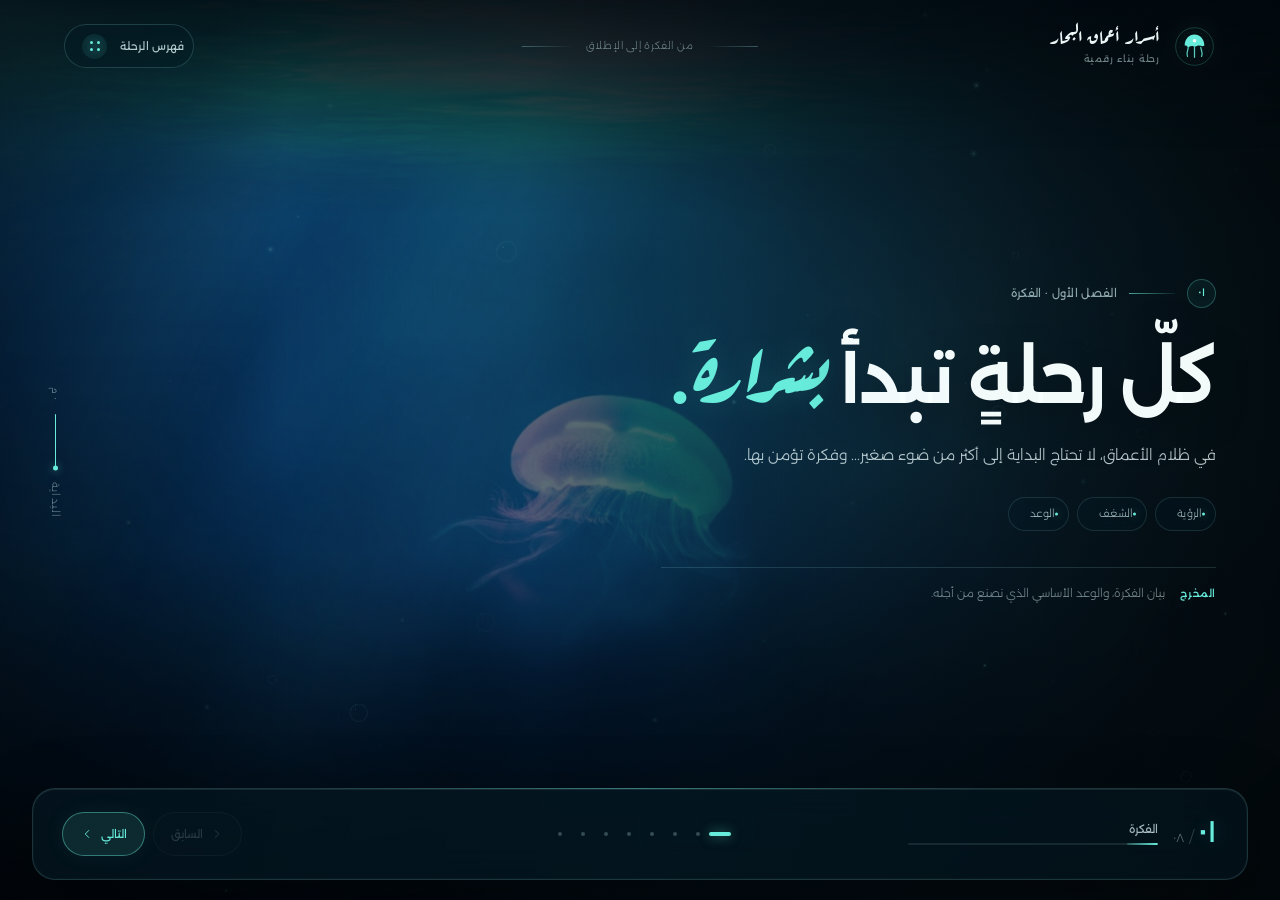
<file: index.html>
<!doctype html>
<html lang="ar" dir="rtl">
<head>
  <meta charset="utf-8">
  <meta name="viewport" content="width=device-width, initial-scale=1, viewport-fit=cover">
  <title>أسرار أعماق البحار — رحلة من الفكرة إلى الإطلاق</title>
  <meta name="description" content="تجربة سينمائية من ثمانية فصول تروي رحلة إنشاء موقع «أسرار أعماق البحار»: من الشرارة الأولى حتى لحظة الإطلاق.">
  <meta name="theme-color" content="#020d17">
  <meta name="color-scheme" content="dark">
  <meta property="og:type" content="website">
  <meta property="og:locale" content="ar_AR">
  <meta property="og:title" content="أسرار أعماق البحار — رحلتنا إلى الأعماق تبدأ الآن!">
  <meta property="og:description" content="ثمانية فصول... وغوصة واحدة من الفكرة إلى الإطلاق.">
  <meta property="og:image" content="assets/images/slide-01.jpg">
  <link rel="icon" href="assets/favicon.svg" type="image/svg+xml">
  <link rel="manifest" href="manifest.webmanifest">
  <link rel="preload" href="assets/fonts/alexandria-arabic.woff2" as="font" type="font/woff2" crossorigin>
  <link rel="preload" href="assets/fonts/aref-ruqaa-700-arabic.woff2" as="font" type="font/woff2" crossorigin>
  <link rel="preload" as="image" href="assets/images/slide-01.jpg">
  <link rel="stylesheet" href="styles.css">
  <script>document.documentElement.classList.add('js', 'is-loading');</script>
</head>
<body>
  <a class="skip-link" href="#main-story">انتقل إلى المحتوى</a>

  <div class="ocean-base" aria-hidden="true">
    <div class="ocean-glow ocean-glow--one"></div>
    <div class="ocean-glow ocean-glow--two"></div>
    <div class="ocean-grid"></div>
    <div class="ocean-grain"></div>
  </div>

  <canvas id="ocean-canvas" class="ocean-canvas" aria-hidden="true"></canvas>
  <div class="cursor-aura" id="cursor-aura" aria-hidden="true"></div>

  <div class="preloader" id="preloader" aria-hidden="true">
    <div class="preloader-orbit">
      <span></span>
      <svg viewBox="0 0 48 48" role="presentation">
        <path d="M13 23c0-7.5 5-12.5 11-12.5S35 15.5 35 23c-2.3 1.8-4.5-.4-6.8 0s-3 2.2-5.2.9c-2-1.2-3.2-.3-4.8.5-1.8.8-3.2-.6-3.2-1.4Z" fill="currentColor"/>
        <path d="M17 25c-.6 5.2-2.5 6.8-.8 10M24 25v11M31 25c.8 4.6 2.7 6.6.9 10" fill="none" stroke="currentColor" stroke-width="1.4" stroke-linecap="round"/>
      </svg>
    </div>
    <p class="preloader-text">نغوص في الأعماق<span class="loading-dots" aria-hidden="true"><i></i><i></i><i></i></span></p>
    <div class="preloader-track"><span></span></div>
  </div>

  <header class="site-header">
    <a class="brand" href="#slide-1" aria-label="أسرار أعماق البحار — العودة إلى البداية">
      <span class="brand-mark" aria-hidden="true">
        <svg viewBox="0 0 48 48" role="presentation">
          <circle cx="24" cy="24" r="21" fill="none" stroke="currentColor" stroke-opacity=".24"/>
          <circle cx="24" cy="24" r="16.5" fill="none" stroke="currentColor" stroke-opacity=".12" stroke-dasharray="1 4"/>
          <path d="M13 23c0-7.5 5-12.5 11-12.5S35 15.5 35 23c-2.3 1.8-4.5-.4-6.8 0s-3 2.2-5.2.9c-2-1.2-3.2-.3-4.8.5-1.8.8-3.2-.6-3.2-1.4Z" fill="currentColor"/>
          <path d="M17 25c-.6 5.2-2.5 6.8-.8 10M24 25v11M31 25c.8 4.6 2.7 6.6.9 10" fill="none" stroke="currentColor" stroke-width="1.4" stroke-linecap="round" stroke-opacity=".85"/>
          <circle cx="24" cy="17.5" r="2" fill="#fff" fill-opacity=".9"/>
        </svg>
      </span>
      <span class="brand-copy">
        <span class="brand-title">أسرار أعماق البحار</span>
        <span class="brand-sub">رحلة بناء رقمية</span>
      </span>
    </a>

    <div class="header-center" aria-hidden="true">
      <span></span>
      <p>من الفكرة إلى الإطلاق</p>
      <span></span>
    </div>

    <button class="chapters-toggle" id="chapters-toggle" type="button" aria-expanded="false" aria-controls="chapter-menu" aria-label="فتح فهرس الرحلة">
      <span class="chapters-toggle-label">فهرس الرحلة</span>
      <span class="chapters-toggle-icon" aria-hidden="true">
        <i></i><i></i><i></i><i></i>
      </span>
    </button>
  </header>

  <div class="chapter-menu" id="chapter-menu" aria-hidden="true">
    <div class="chapter-backdrop" data-close-menu></div>
    <section class="chapter-panel" role="dialog" aria-modal="true" aria-labelledby="chapter-menu-title" inert>
      <div class="chapter-panel-head">
        <div>
          <p class="kicker">خريطة الرحلة</p>
          <h2 id="chapter-menu-title">فهرس الفصول</h2>
          <p class="chapter-panel-intro">ثمانية فصول... وغوصة واحدة نحو الإطلاق.</p>
        </div>
        <button class="icon-button close-menu" id="close-menu" type="button" aria-label="إغلاق فهرس الرحلة">
          <svg viewBox="0 0 24 24" aria-hidden="true"><path d="M6 6l12 12M18 6L6 18"/></svg>
        </button>
      </div>

      <ol class="chapter-list">
        <li>
          <button class="chapter-link is-current" type="button" data-go="0" aria-current="true">
            <span class="chapter-link-no">٠١</span>
            <span class="chapter-link-copy"><strong>الفكرة</strong><small>حيث تولد الشرارة</small></span>
            <span class="chapter-link-arrow" aria-hidden="true"><svg viewBox="0 0 24 24"><path d="M15 18l-6-6 6-6"/></svg></span>
          </button>
        </li>
        <li>
          <button class="chapter-link" type="button" data-go="1">
            <span class="chapter-link-no">٠٢</span>
            <span class="chapter-link-copy"><strong>البحث والاستكشاف</strong><small>نقرأ التيارات الخفية</small></span>
            <span class="chapter-link-arrow" aria-hidden="true"><svg viewBox="0 0 24 24"><path d="M15 18l-6-6 6-6"/></svg></span>
          </button>
        </li>
        <li>
          <button class="chapter-link" type="button" data-go="2">
            <span class="chapter-link-no">٠٣</span>
            <span class="chapter-link-copy"><strong>التخطيط</strong><small>نرسم المسار قبل الغوص</small></span>
            <span class="chapter-link-arrow" aria-hidden="true"><svg viewBox="0 0 24 24"><path d="M15 18l-6-6 6-6"/></svg></span>
          </button>
        </li>
        <li>
          <button class="chapter-link" type="button" data-go="3">
            <span class="chapter-link-no">٠٤</span>
            <span class="chapter-link-copy"><strong>التصميم</strong><small>نمنح الحلم وهجاً</small></span>
            <span class="chapter-link-arrow" aria-hidden="true"><svg viewBox="0 0 24 24"><path d="M15 18l-6-6 6-6"/></svg></span>
          </button>
        </li>
        <li>
          <button class="chapter-link" type="button" data-go="4">
            <span class="chapter-link-no">٠٥</span>
            <span class="chapter-link-copy"><strong>التطوير</strong><small>نبني عالماً تحت السطح</small></span>
            <span class="chapter-link-arrow" aria-hidden="true"><svg viewBox="0 0 24 24"><path d="M15 18l-6-6 6-6"/></svg></span>
          </button>
        </li>
        <li>
          <button class="chapter-link" type="button" data-go="5">
            <span class="chapter-link-no">٠٦</span>
            <span class="chapter-link-copy"><strong>المحتوى</strong><small>نروي الحكاية</small></span>
            <span class="chapter-link-arrow" aria-hidden="true"><svg viewBox="0 0 24 24"><path d="M15 18l-6-6 6-6"/></svg></span>
          </button>
        </li>
        <li>
          <button class="chapter-link" type="button" data-go="6">
            <span class="chapter-link-no">٠٧</span>
            <span class="chapter-link-copy"><strong>الاختبار والتحسين</strong><small>نصقل التفاصيل</small></span>
            <span class="chapter-link-arrow" aria-hidden="true"><svg viewBox="0 0 24 24"><path d="M15 18l-6-6 6-6"/></svg></span>
          </button>
        </li>
        <li>
          <button class="chapter-link" type="button" data-go="7">
            <span class="chapter-link-no">٠٨</span>
            <span class="chapter-link-copy"><strong>الإطلاق</strong><small>نبدأ الرحلة</small></span>
            <span class="chapter-link-arrow" aria-hidden="true"><svg viewBox="0 0 24 24"><path d="M15 18l-6-6 6-6"/></svg></span>
          </button>
        </li>
      </ol>

      <div class="chapter-panel-foot">
        <span>من الفكرة إلى الإطلاق</span>
        <div class="panel-dots" id="panel-dots" aria-hidden="true">
          <i class="is-active"></i><i></i><i></i><i></i><i></i><i></i><i></i><i></i>
        </div>
      </div>
    </section>
  </div>

  <main class="story" id="main-story" data-direction="next">
    <article class="slide slide--1 is-active" id="slide-1" data-chapter="الفكرة" data-accent="#67ebda" aria-labelledby="slide-title-1">
      <div class="slide-bg" aria-hidden="true">
        <div class="slide-media" style="--image:url('assets/images/slide-01.jpg'); --position:50% 48%;"></div>
        <div class="slide-beams"></div>
        <div class="slide-overlay"></div>
        <div class="slide-vignette"></div>
      </div>

      <div class="slide-layout">
        <div class="slide-copy">
          <p class="eyebrow reveal" style="--i:0">
            <span class="eyebrow-index">٠١</span>
            <span class="eyebrow-line"></span>
            <span>الفصل الأول · الفكرة</span>
          </p>
          <h1 class="slide-title reveal" id="slide-title-1" style="--i:1"><span>كلّ رحلةٍ تبدأ</span> <em>بشرارة.</em></h1>
          <p class="slide-lead reveal" style="--i:2">في ظلام الأعماق، لا تحتاج البداية إلى أكثر من ضوء صغير... وفكرة تؤمن بها.</p>
          <ul class="slide-tags reveal" style="--i:3" aria-label="ركائز المرحلة">
            <li>الرؤية</li>
            <li>الشغف</li>
            <li>الوعد</li>
          </ul>
          <div class="slide-deliverable reveal" style="--i:4">
            <span class="deliverable-label">المخرج</span>
            <span class="deliverable-text">بيان الفكرة، والوعد الأساسي الذي نصنع من أجله.</span>
          </div>
        </div>

        <aside class="slide-aside" aria-hidden="true">
          <span class="aside-depth">٠ م</span>
          <span class="aside-gauge"><i></i></span>
          <span class="aside-word">البداية</span>
          <span class="aside-index">٠١</span>
        </aside>
      </div>
    </article>

    <article class="slide slide--2" id="slide-2" data-chapter="البحث والاستكشاف" data-accent="#74d9ff" aria-labelledby="slide-title-2" aria-hidden="true" inert>
      <div class="slide-bg" aria-hidden="true">
        <div class="slide-media" style="--image:url('assets/images/slide-02.jpg'); --position:42% 50%;"></div>
        <div class="slide-beams"></div>
        <div class="slide-overlay"></div>
        <div class="slide-vignette"></div>
      </div>

      <div class="slide-layout">
        <div class="slide-copy">
          <p class="eyebrow reveal" style="--i:0">
            <span class="eyebrow-index">٠٢</span>
            <span class="eyebrow-line"></span>
            <span>الفصل الثاني · البحث</span>
          </p>
          <h2 class="slide-title reveal" id="slide-title-2" style="--i:1"><span>نغوص حيث</span> <em>لا يصل الضوء.</em></h2>
          <p class="slide-lead reveal" style="--i:2">نستكشف السوق والجمهور والتيارات الخفية، لنعود بخريطة دقيقة قبل أن نتحرك.</p>
          <ul class="slide-tags reveal" style="--i:3" aria-label="ركائز المرحلة">
            <li>بحث السوق</li>
            <li>تحليل الجمهور</li>
            <li>استكشاف الفرص</li>
          </ul>
          <div class="slide-deliverable reveal" style="--i:4">
            <span class="deliverable-label">المخرج</span>
            <span class="deliverable-text">رؤى موثوقة توجّه كل قرار قادم.</span>
          </div>
        </div>

        <aside class="slide-aside" aria-hidden="true">
          <span class="aside-depth">٢٠٠ م</span>
          <span class="aside-gauge"><i></i></span>
          <span class="aside-word">الاستكشاف</span>
          <span class="aside-index">٠٢</span>
        </aside>
      </div>
    </article>

    <article class="slide slide--3" id="slide-3" data-chapter="التخطيط" data-accent="#85f2e1" aria-labelledby="slide-title-3" aria-hidden="true" inert>
      <div class="slide-bg" aria-hidden="true">
        <div class="slide-media" style="--image:url('assets/images/slide-03.jpg'); --position:50% 50%;"></div>
        <div class="slide-beams"></div>
        <div class="slide-overlay"></div>
        <div class="slide-vignette"></div>
      </div>

      <div class="scene-art scene-art--map" aria-hidden="true">
        <svg viewBox="0 0 520 440" fill="none">
          <g stroke="currentColor" stroke-width="1" opacity=".38">
            <path d="M-20 105C72 70 118 134 196 112s108-73 196-38 110 9 165-20" stroke-dasharray="3 7"/>
            <path d="M-10 218c102-41 136 45 220 12s122-77 204-36 92 22 134-8"/>
            <path d="M25 354c76-54 137-12 210-44s116-54 199-23 87 28 123 8" stroke-dasharray="2 8"/>
          </g>
          <g fill="currentColor">
            <circle cx="138" cy="98" r="3.5"/><circle cx="294" cy="79" r="2.5"/><circle cx="405" cy="132" r="4"/>
            <circle cx="165" cy="246" r="3"/><circle cx="342" cy="211" r="4.5"/><circle cx="472" cy="219" r="2.5"/>
            <circle cx="225" cy="326" r="3.5"/><circle cx="389" cy="306" r="2.5"/>
          </g>
          <g stroke="currentColor" opacity=".28">
            <circle cx="342" cy="211" r="17" stroke-dasharray="2 5"/>
            <circle cx="342" cy="211" r="31" stroke-dasharray="1 8"/>
          </g>
        </svg>
      </div>

      <div class="slide-layout">
        <div class="slide-copy">
          <p class="eyebrow reveal" style="--i:0">
            <span class="eyebrow-index">٠٣</span>
            <span class="eyebrow-line"></span>
            <span>الفصل الثالث · التخطيط</span>
          </p>
          <h2 class="slide-title reveal" id="slide-title-3" style="--i:1"><span>نرسم الخريطة</span> <em>قبل الغوص.</em></h2>
          <p class="slide-lead reveal" style="--i:2">أهداف واضحة، أولويات محسوبة، وخط زمني ينساب بلا مفاجآت.</p>
          <ul class="slide-tags reveal" style="--i:3" aria-label="ركائز المرحلة">
            <li>الأهداف</li>
            <li>المسار</li>
            <li>الجدول الزمني</li>
          </ul>
          <div class="slide-deliverable reveal" style="--i:4">
            <span class="deliverable-label">المخرج</span>
            <span class="deliverable-text">خطة تنفيذ واضحة وقابلة للقياس.</span>
          </div>
        </div>

        <aside class="slide-aside" aria-hidden="true">
          <span class="aside-depth">٨٠٠ م</span>
          <span class="aside-gauge"><i></i></span>
          <span class="aside-word">التخطيط</span>
          <span class="aside-index">٠٣</span>
        </aside>
      </div>
    </article>

    <article class="slide slide--4" id="slide-4" data-chapter="التصميم" data-accent="#9adfff" aria-labelledby="slide-title-4" aria-hidden="true" inert>
      <div class="slide-bg" aria-hidden="true">
        <div class="slide-media" style="--image:url('assets/images/slide-04.jpg'); --position:46% 50%;"></div>
        <div class="slide-beams"></div>
        <div class="slide-overlay"></div>
        <div class="slide-vignette"></div>
      </div>

      <div class="slide-layout">
        <div class="slide-copy">
          <p class="eyebrow reveal" style="--i:0">
            <span class="eyebrow-index">٠٤</span>
            <span class="eyebrow-line"></span>
            <span>الفصل الرابع · التصميم</span>
          </p>
          <h2 class="slide-title reveal" id="slide-title-4" style="--i:1"><span>نمنح الحلم</span> <em>وهجاً.</em></h2>
          <p class="slide-lead reveal" style="--i:2">هوية تتنفس، وواجهة تنساب كالماء، وتجربة تبقى في الذاكرة.</p>
          <ul class="slide-tags reveal" style="--i:3" aria-label="ركائز المرحلة">
            <li>الهوية البصرية</li>
            <li>واجهة المستخدم</li>
            <li>تجربة سلسة</li>
          </ul>
          <div class="slide-deliverable reveal" style="--i:4">
            <span class="deliverable-label">المخرج</span>
            <span class="deliverable-text">نظام بصري متكامل وتجربة استخدام سهلة.</span>
          </div>
        </div>

        <aside class="slide-aside" aria-hidden="true">
          <span class="aside-depth">١٤٠٠ م</span>
          <span class="aside-gauge"><i></i></span>
          <span class="aside-word">التصميم</span>
          <span class="aside-index">٠٤</span>
        </aside>
      </div>
    </article>

    <article class="slide slide--5" id="slide-5" data-chapter="التطوير" data-accent="#65e9d4" aria-labelledby="slide-title-5" aria-hidden="true" inert>
      <div class="slide-bg" aria-hidden="true">
        <div class="slide-media" style="--image:url('assets/images/slide-05.jpg'); --position:58% 50%;"></div>
        <div class="slide-beams"></div>
        <div class="slide-overlay"></div>
        <div class="slide-vignette"></div>
      </div>

      <div class="scene-art scene-art--grid" aria-hidden="true">
        <div class="grid-plane"></div>
        <span class="grid-node grid-node--a"></span>
        <span class="grid-node grid-node--b"></span>
        <span class="grid-node grid-node--c"></span>
        <span class="grid-line grid-line--a"></span>
        <span class="grid-line grid-line--b"></span>
      </div>

      <div class="slide-layout">
        <div class="slide-copy">
          <p class="eyebrow reveal" style="--i:0">
            <span class="eyebrow-index">٠٥</span>
            <span class="eyebrow-line"></span>
            <span>الفصل الخامس · التطوير</span>
          </p>
          <h2 class="slide-title reveal" id="slide-title-5" style="--i:1"><span>نبني عالماً</span> <em>تحت السطح.</em></h2>
          <p class="slide-lead reveal" style="--i:2">أكواد نظيفة، أداء خفيف، وتفاصيل تعمل بسلاسة على كل شاشة.</p>
          <ul class="slide-tags reveal" style="--i:3" aria-label="ركائز المرحلة">
            <li>الواجهة</li>
            <li>البرمجة</li>
            <li>الأداء</li>
          </ul>
          <div class="slide-deliverable reveal" style="--i:4">
            <span class="deliverable-label">المخرج</span>
            <span class="deliverable-text">موقع سريع، آمن، وجاهز للنمو.</span>
          </div>
        </div>

        <aside class="slide-aside" aria-hidden="true">
          <span class="aside-depth">٢٤٠٠ م</span>
          <span class="aside-gauge"><i></i></span>
          <span class="aside-word">التطوير</span>
          <span class="aside-index">٠٥</span>
        </aside>
      </div>
    </article>

    <article class="slide slide--6" id="slide-6" data-chapter="المحتوى" data-accent="#8ddbff" aria-labelledby="slide-title-6" aria-hidden="true" inert>
      <div class="slide-bg" aria-hidden="true">
        <div class="slide-media" style="--image:url('assets/images/slide-06.jpg'); --position:43% 50%;"></div>
        <div class="slide-beams"></div>
        <div class="slide-overlay"></div>
        <div class="slide-vignette"></div>
      </div>

      <div class="slide-layout">
        <div class="slide-copy">
          <p class="eyebrow reveal" style="--i:0">
            <span class="eyebrow-index">٠٦</span>
            <span class="eyebrow-line"></span>
            <span>الفصل السادس · المحتوى</span>
          </p>
          <h2 class="slide-title reveal" id="slide-title-6" style="--i:1"><span>نضع روحاً</span> <em>في كل حكاية.</em></h2>
          <p class="slide-lead reveal" style="--i:2">كلمات تلمس، صور تروي، وقصة تجعل الزائر يريد البقاء أطول.</p>
          <ul class="slide-tags reveal" style="--i:3" aria-label="ركائز المرحلة">
            <li>المحتوى</li>
            <li>السرد</li>
            <li>الأصول البصرية</li>
          </ul>
          <div class="slide-deliverable reveal" style="--i:4">
            <span class="deliverable-label">المخرج</span>
            <span class="deliverable-text">محتوى متماسك بصوت وهوية واضحة.</span>
          </div>
        </div>

        <aside class="slide-aside" aria-hidden="true">
          <span class="aside-depth">٣٦٠٠ م</span>
          <span class="aside-gauge"><i></i></span>
          <span class="aside-word">المحتوى</span>
          <span class="aside-index">٠٦</span>
        </aside>
      </div>
    </article>

    <article class="slide slide--7" id="slide-7" data-chapter="الاختبار والتحسين" data-accent="#a0f8ec" aria-labelledby="slide-title-7" aria-hidden="true" inert>
      <div class="slide-bg" aria-hidden="true">
        <div class="slide-media" style="--image:url('assets/images/slide-07.jpg'); --position:46% 52%;"></div>
        <div class="slide-beams"></div>
        <div class="slide-overlay"></div>
        <div class="slide-vignette"></div>
      </div>

      <div class="scene-art scene-art--scan" aria-hidden="true">
        <span class="scan-ring"></span>
        <span class="scan-ring scan-ring--inner"></span>
        <span class="scan-cross"></span>
      </div>

      <div class="slide-layout">
        <div class="slide-copy">
          <p class="eyebrow reveal" style="--i:0">
            <span class="eyebrow-index">٠٧</span>
            <span class="eyebrow-line"></span>
            <span>الفصل السابع · الاختبار</span>
          </p>
          <h2 class="slide-title reveal" id="slide-title-7" style="--i:1"><span>نصقل الجوهرة</span> <em>قبل الظهور.</em></h2>
          <p class="slide-lead reveal" style="--i:2">نختبر كل تفصيل، نسدّ الفجوات، ونضبط الإيقاع حتى يصبح كل شيء طبيعياً.</p>
          <ul class="slide-tags reveal" style="--i:3" aria-label="ركائز المرحلة">
            <li>الاختبار</li>
            <li>تحسين التجربة</li>
            <li>التوافق</li>
          </ul>
          <div class="slide-deliverable reveal" style="--i:4">
            <span class="deliverable-label">المخرج</span>
            <span class="deliverable-text">تجربة موثوقة على كل الأجهزة.</span>
          </div>
        </div>

        <aside class="slide-aside" aria-hidden="true">
          <span class="aside-depth">٥٢٠٠ م</span>
          <span class="aside-gauge"><i></i></span>
          <span class="aside-word">الاختبار</span>
          <span class="aside-index">٠٧</span>
        </aside>
      </div>
    </article>

    <article class="slide slide--final" id="slide-8" data-chapter="الإطلاق" data-accent="#a4fff0" aria-labelledby="slide-title-8" aria-hidden="true" inert>
      <div class="slide-bg" aria-hidden="true">
        <div class="slide-media" style="--image:url('assets/images/slide-08.jpg'); --position:50% 46%;"></div>
        <div class="slide-beams"></div>
        <div class="final-glow"></div>
        <div class="slide-overlay"></div>
        <div class="slide-vignette"></div>
      </div>

      <div class="final-orbit" aria-hidden="true">
        <span class="orbit orbit--one"></span>
        <span class="orbit orbit--two"></span>
        <span class="orbit orbit--three"></span>
        <span class="orbit-core"></span>
      </div>

      <div class="slide-layout slide-layout--final">
        <div class="slide-copy slide-copy--final">
          <p class="eyebrow eyebrow--center reveal" style="--i:0">
            <span class="eyebrow-index">٠٨</span>
            <span class="eyebrow-line"></span>
            <span>الفصل الثامن · الإطلاق</span>
          </p>
          <h2 class="slide-title slide-title--final reveal" id="slide-title-8" style="--i:1">رحلتنا إلى الأعماق<br><em>تبدأ الآن!</em></h2>
          <p class="slide-lead slide-lead--final reveal" style="--i:2">اكتملت الحكاية... فبدأ أثرها. الموقع جاهز، والضوء ينتظر أول زائر.</p>
          <div class="final-actions reveal" style="--i:3">
            <button class="primary-button" id="restart-journey" type="button">
              <svg viewBox="0 0 24 24" aria-hidden="true"><path d="M20 11a8 8 0 1 0-2.3 5.7M20 4v7h-7"/></svg>
              <span>ابدأ الرحلة من جديد</span>
            </button>
            <button class="ghost-button" id="share-journey" type="button">
              <svg viewBox="0 0 24 24" aria-hidden="true"><path d="M10 13a5 5 0 0 0 7.1.1l2-2a5 5 0 0 0-7.1-7.1l-1.2 1.2M14 11a5 5 0 0 0-7.1-.1l-2 2A5 5 0 0 0 12 20l1.2-1.2"/></svg>
              <span>شارك الرحلة</span>
            </button>
          </div>
          <p class="final-signature reveal" style="--i:4">ثمانية فصول · رؤية واحدة · أثر يمتد</p>
        </div>

        <aside class="slide-aside slide-aside--final" aria-hidden="true">
          <span class="aside-depth">٦٠٠٠ م</span>
          <span class="aside-gauge"><i></i></span>
          <span class="aside-word">الإطلاق</span>
          <span class="aside-index">٠٨</span>
        </aside>
      </div>
    </article>
  </main>

  <footer class="story-dock">
    <div class="dock-progress">
      <div class="dock-counter" aria-label="الشريحة الحالية">
        <span class="counter-current" id="current-number">٠١</span>
        <span class="counter-divider">/</span>
        <span class="counter-total">٠٨</span>
      </div>
      <div class="dock-progress-copy">
        <span class="dock-chapter" id="current-chapter">الفكرة</span>
        <span class="progress-track"><span id="progress-bar"></span></span>
      </div>
    </div>

    <nav class="dock-dots" id="dock-dots" aria-label="التنقل السريع بين الفصول">
      <button class="dock-dot is-active" type="button" data-go="0" aria-label="الفصل الأول: الفكرة" aria-current="step"><span></span></button>
      <button class="dock-dot" type="button" data-go="1" aria-label="الفصل الثاني: البحث والاستكشاف"><span></span></button>
      <button class="dock-dot" type="button" data-go="2" aria-label="الفصل الثالث: التخطيط"><span></span></button>
      <button class="dock-dot" type="button" data-go="3" aria-label="الفصل الرابع: التصميم"><span></span></button>
      <button class="dock-dot" type="button" data-go="4" aria-label="الفصل الخامس: التطوير"><span></span></button>
      <button class="dock-dot" type="button" data-go="5" aria-label="الفصل السادس: المحتوى"><span></span></button>
      <button class="dock-dot" type="button" data-go="6" aria-label="الفصل السابع: الاختبار والتحسين"><span></span></button>
      <button class="dock-dot" type="button" data-go="7" aria-label="الفصل الثامن: الإطلاق"><span></span></button>
    </nav>

    <div class="dock-nav">
      <button class="nav-button nav-button--prev" id="prev-button" type="button" disabled>
        <svg viewBox="0 0 24 24" aria-hidden="true"><path d="M9 18l6-6-6-6"/></svg>
        <span>السابق</span>
      </button>
      <button class="nav-button nav-button--next" id="next-button" type="button">
        <span>التالي</span>
        <svg viewBox="0 0 24 24" aria-hidden="true"><path d="M15 18l-6-6 6-6"/></svg>
      </button>
    </div>
  </footer>

  <div class="swipe-hint" aria-hidden="true">
    <span class="swipe-line"></span>
    <p>اسحب للاستكشاف</p>
  </div>

  <p class="sr-only" id="slide-announcer" aria-live="polite"></p>
  <div class="toast" id="toast" role="status" aria-live="polite"></div>

  <noscript>
    <style>
      .preloader, .swipe-hint, .story-dock, .chapter-menu, .chapters-toggle { display: none !important; }
      html, body { overflow: auto !important; }
      .slide { position: relative !important; opacity: 1 !important; visibility: visible !important; min-height: 100svh; }
      .slide-copy { opacity: 1 !important; transform: none !important; }
    </style>
  </noscript>

  <script src="script.js" defer></script>
</body>
</html>
</file>
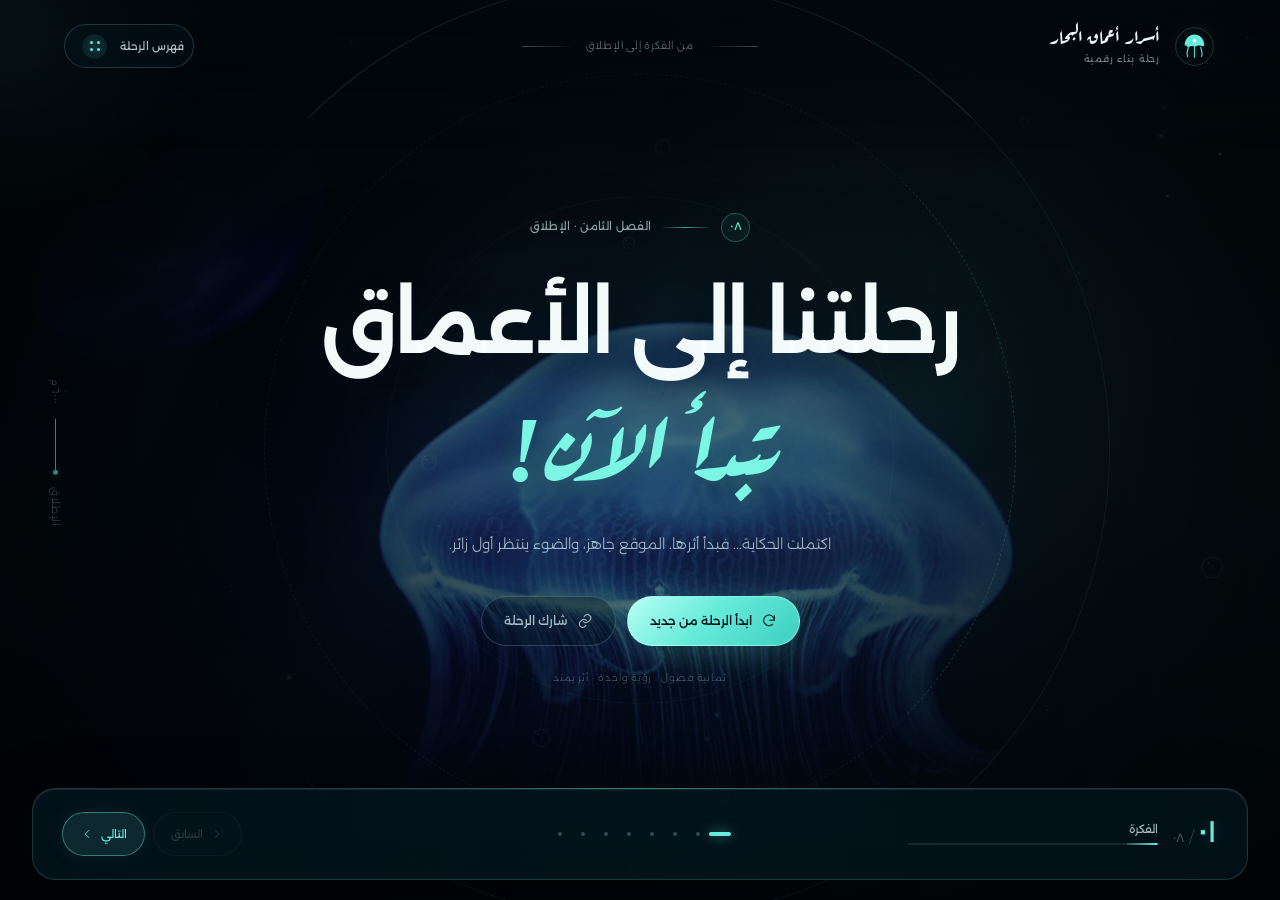
<file: _test-final.html>
﻿<!doctype html>
<html lang="ar" dir="rtl">
<head>
  <meta charset="utf-8">
  <meta name="viewport" content="width=device-width, initial-scale=1, viewport-fit=cover">
  <title>أسرار أعماق البحار — رحلة من الفكرة إلى الإطلاق</title>
  <meta name="description" content="تجربة سينمائية من ثمانية فصول تروي رحلة إنشاء موقع «أسرار أعماق البحار»: من الشرارة الأولى حتى لحظة الإطلاق.">
  <meta name="theme-color" content="#020d17">
  <meta name="color-scheme" content="dark">
  <meta property="og:type" content="website">
  <meta property="og:locale" content="ar_AR">
  <meta property="og:title" content="أسرار أعماق البحار — رحلتنا إلى الأعماق تبدأ الآن!">
  <meta property="og:description" content="ثمانية فصول... وغوصة واحدة من الفكرة إلى الإطلاق.">
  <meta property="og:image" content="assets/images/slide-01.jpg">
  <link rel="icon" href="assets/favicon.svg" type="image/svg+xml">
  <link rel="manifest" href="manifest.webmanifest">
  <link rel="preload" href="assets/fonts/alexandria-arabic.woff2" as="font" type="font/woff2" crossorigin>
  <link rel="preload" href="assets/fonts/aref-ruqaa-700-arabic.woff2" as="font" type="font/woff2" crossorigin>
  <link rel="preload" as="image" href="assets/images/slide-01.jpg">
  <link rel="stylesheet" href="styles.css">
  <script>document.documentElement.classList.add('js', 'is-loading');</script>
</head>
<body>
  <a class="skip-link" href="#main-story">انتقل إلى المحتوى</a>

  <div class="ocean-base" aria-hidden="true">
    <div class="ocean-glow ocean-glow--one"></div>
    <div class="ocean-glow ocean-glow--two"></div>
    <div class="ocean-grid"></div>
    <div class="ocean-grain"></div>
  </div>

  <canvas id="ocean-canvas" class="ocean-canvas" aria-hidden="true"></canvas>
  <div class="cursor-aura" id="cursor-aura" aria-hidden="true"></div>

  <div class="preloader" id="preloader" aria-hidden="true">
    <div class="preloader-orbit">
      <span></span>
      <svg viewBox="0 0 48 48" role="presentation">
        <path d="M13 23c0-7.5 5-12.5 11-12.5S35 15.5 35 23c-2.3 1.8-4.5-.4-6.8 0s-3 2.2-5.2.9c-2-1.2-3.2-.3-4.8.5-1.8.8-3.2-.6-3.2-1.4Z" fill="currentColor"/>
        <path d="M17 25c-.6 5.2-2.5 6.8-.8 10M24 25v11M31 25c.8 4.6 2.7 6.6.9 10" fill="none" stroke="currentColor" stroke-width="1.4" stroke-linecap="round"/>
      </svg>
    </div>
    <p class="preloader-text">نغوص في الأعماق<span class="loading-dots" aria-hidden="true"><i></i><i></i><i></i></span></p>
    <div class="preloader-track"><span></span></div>
  </div>

  <header class="site-header">
    <a class="brand" href="#slide-1" aria-label="أسرار أعماق البحار — العودة إلى البداية">
      <span class="brand-mark" aria-hidden="true">
        <svg viewBox="0 0 48 48" role="presentation">
          <circle cx="24" cy="24" r="21" fill="none" stroke="currentColor" stroke-opacity=".24"/>
          <circle cx="24" cy="24" r="16.5" fill="none" stroke="currentColor" stroke-opacity=".12" stroke-dasharray="1 4"/>
          <path d="M13 23c0-7.5 5-12.5 11-12.5S35 15.5 35 23c-2.3 1.8-4.5-.4-6.8 0s-3 2.2-5.2.9c-2-1.2-3.2-.3-4.8.5-1.8.8-3.2-.6-3.2-1.4Z" fill="currentColor"/>
          <path d="M17 25c-.6 5.2-2.5 6.8-.8 10M24 25v11M31 25c.8 4.6 2.7 6.6.9 10" fill="none" stroke="currentColor" stroke-width="1.4" stroke-linecap="round" stroke-opacity=".85"/>
          <circle cx="24" cy="17.5" r="2" fill="#fff" fill-opacity=".9"/>
        </svg>
      </span>
      <span class="brand-copy">
        <span class="brand-title">أسرار أعماق البحار</span>
        <span class="brand-sub">رحلة بناء رقمية</span>
      </span>
    </a>

    <div class="header-center" aria-hidden="true">
      <span></span>
      <p>من الفكرة إلى الإطلاق</p>
      <span></span>
    </div>

    <button class="chapters-toggle" id="chapters-toggle" type="button" aria-expanded="false" aria-controls="chapter-menu" aria-label="فتح فهرس الرحلة">
      <span class="chapters-toggle-label">فهرس الرحلة</span>
      <span class="chapters-toggle-icon" aria-hidden="true">
        <i></i><i></i><i></i><i></i>
      </span>
    </button>
  </header>

  <div class="chapter-menu" id="chapter-menu" aria-hidden="true">
    <div class="chapter-backdrop" data-close-menu></div>
    <section class="chapter-panel" role="dialog" aria-modal="true" aria-labelledby="chapter-menu-title" inert>
      <div class="chapter-panel-head">
        <div>
          <p class="kicker">خريطة الرحلة</p>
          <h2 id="chapter-menu-title">فهرس الفصول</h2>
          <p class="chapter-panel-intro">ثمانية فصول... وغوصة واحدة نحو الإطلاق.</p>
        </div>
        <button class="icon-button close-menu" id="close-menu" type="button" aria-label="إغلاق فهرس الرحلة">
          <svg viewBox="0 0 24 24" aria-hidden="true"><path d="M6 6l12 12M18 6L6 18"/></svg>
        </button>
      </div>

      <ol class="chapter-list">
        <li>
          <button class="chapter-link is-current" type="button" data-go="0" aria-current="true">
            <span class="chapter-link-no">٠١</span>
            <span class="chapter-link-copy"><strong>الفكرة</strong><small>حيث تولد الشرارة</small></span>
            <span class="chapter-link-arrow" aria-hidden="true"><svg viewBox="0 0 24 24"><path d="M15 18l-6-6 6-6"/></svg></span>
          </button>
        </li>
        <li>
          <button class="chapter-link" type="button" data-go="1">
            <span class="chapter-link-no">٠٢</span>
            <span class="chapter-link-copy"><strong>البحث والاستكشاف</strong><small>نقرأ التيارات الخفية</small></span>
            <span class="chapter-link-arrow" aria-hidden="true"><svg viewBox="0 0 24 24"><path d="M15 18l-6-6 6-6"/></svg></span>
          </button>
        </li>
        <li>
          <button class="chapter-link" type="button" data-go="2">
            <span class="chapter-link-no">٠٣</span>
            <span class="chapter-link-copy"><strong>التخطيط</strong><small>نرسم المسار قبل الغوص</small></span>
            <span class="chapter-link-arrow" aria-hidden="true"><svg viewBox="0 0 24 24"><path d="M15 18l-6-6 6-6"/></svg></span>
          </button>
        </li>
        <li>
          <button class="chapter-link" type="button" data-go="3">
            <span class="chapter-link-no">٠٤</span>
            <span class="chapter-link-copy"><strong>التصميم</strong><small>نمنح الحلم وهجاً</small></span>
            <span class="chapter-link-arrow" aria-hidden="true"><svg viewBox="0 0 24 24"><path d="M15 18l-6-6 6-6"/></svg></span>
          </button>
        </li>
        <li>
          <button class="chapter-link" type="button" data-go="4">
            <span class="chapter-link-no">٠٥</span>
            <span class="chapter-link-copy"><strong>التطوير</strong><small>نبني عالماً تحت السطح</small></span>
            <span class="chapter-link-arrow" aria-hidden="true"><svg viewBox="0 0 24 24"><path d="M15 18l-6-6 6-6"/></svg></span>
          </button>
        </li>
        <li>
          <button class="chapter-link" type="button" data-go="5">
            <span class="chapter-link-no">٠٦</span>
            <span class="chapter-link-copy"><strong>المحتوى</strong><small>نروي الحكاية</small></span>
            <span class="chapter-link-arrow" aria-hidden="true"><svg viewBox="0 0 24 24"><path d="M15 18l-6-6 6-6"/></svg></span>
          </button>
        </li>
        <li>
          <button class="chapter-link" type="button" data-go="6">
            <span class="chapter-link-no">٠٧</span>
            <span class="chapter-link-copy"><strong>الاختبار والتحسين</strong><small>نصقل التفاصيل</small></span>
            <span class="chapter-link-arrow" aria-hidden="true"><svg viewBox="0 0 24 24"><path d="M15 18l-6-6 6-6"/></svg></span>
          </button>
        </li>
        <li>
          <button class="chapter-link" type="button" data-go="7">
            <span class="chapter-link-no">٠٨</span>
            <span class="chapter-link-copy"><strong>الإطلاق</strong><small>نبدأ الرحلة</small></span>
            <span class="chapter-link-arrow" aria-hidden="true"><svg viewBox="0 0 24 24"><path d="M15 18l-6-6 6-6"/></svg></span>
          </button>
        </li>
      </ol>

      <div class="chapter-panel-foot">
        <span>من الفكرة إلى الإطلاق</span>
        <div class="panel-dots" id="panel-dots" aria-hidden="true">
          <i class="is-active"></i><i></i><i></i><i></i><i></i><i></i><i></i><i></i>
        </div>
      </div>
    </section>
  </div>

  <main class="story" id="main-story" data-direction="next">
    <article class="slide slide--1" id="slide-1" data-chapter="الفكرة" data-accent="#67ebda" aria-labelledby="slide-title-1">
      <div class="slide-bg" aria-hidden="true">
        <div class="slide-media" style="--image:url('assets/images/slide-01.jpg'); --position:50% 48%;"></div>
        <div class="slide-beams"></div>
        <div class="slide-overlay"></div>
        <div class="slide-vignette"></div>
      </div>

      <div class="slide-layout">
        <div class="slide-copy">
          <p class="eyebrow reveal" style="--i:0">
            <span class="eyebrow-index">٠١</span>
            <span class="eyebrow-line"></span>
            <span>الفصل الأول · الفكرة</span>
          </p>
          <h1 class="slide-title reveal" id="slide-title-1" style="--i:1"><span>كلّ رحلةٍ تبدأ</span> <em>بشرارة.</em></h1>
          <p class="slide-lead reveal" style="--i:2">في ظلام الأعماق، لا تحتاج البداية إلى أكثر من ضوء صغير... وفكرة تؤمن بها.</p>
          <ul class="slide-tags reveal" style="--i:3" aria-label="ركائز المرحلة">
            <li>الرؤية</li>
            <li>الشغف</li>
            <li>الوعد</li>
          </ul>
          <div class="slide-deliverable reveal" style="--i:4">
            <span class="deliverable-label">المخرج</span>
            <span class="deliverable-text">بيان الفكرة، والوعد الأساسي الذي نصنع من أجله.</span>
          </div>
        </div>

        <aside class="slide-aside" aria-hidden="true">
          <span class="aside-depth">٠ م</span>
          <span class="aside-gauge"><i></i></span>
          <span class="aside-word">البداية</span>
          <span class="aside-index">٠١</span>
        </aside>
      </div>
    </article>

    <article class="slide slide--2" id="slide-2" data-chapter="البحث والاستكشاف" data-accent="#74d9ff" aria-labelledby="slide-title-2" aria-hidden="true" inert>
      <div class="slide-bg" aria-hidden="true">
        <div class="slide-media" style="--image:url('assets/images/slide-02.jpg'); --position:42% 50%;"></div>
        <div class="slide-beams"></div>
        <div class="slide-overlay"></div>
        <div class="slide-vignette"></div>
      </div>

      <div class="slide-layout">
        <div class="slide-copy">
          <p class="eyebrow reveal" style="--i:0">
            <span class="eyebrow-index">٠٢</span>
            <span class="eyebrow-line"></span>
            <span>الفصل الثاني · البحث</span>
          </p>
          <h2 class="slide-title reveal" id="slide-title-2" style="--i:1"><span>نغوص حيث</span> <em>لا يصل الضوء.</em></h2>
          <p class="slide-lead reveal" style="--i:2">نستكشف السوق والجمهور والتيارات الخفية، لنعود بخريطة دقيقة قبل أن نتحرك.</p>
          <ul class="slide-tags reveal" style="--i:3" aria-label="ركائز المرحلة">
            <li>بحث السوق</li>
            <li>تحليل الجمهور</li>
            <li>استكشاف الفرص</li>
          </ul>
          <div class="slide-deliverable reveal" style="--i:4">
            <span class="deliverable-label">المخرج</span>
            <span class="deliverable-text">رؤى موثوقة توجّه كل قرار قادم.</span>
          </div>
        </div>

        <aside class="slide-aside" aria-hidden="true">
          <span class="aside-depth">٢٠٠ م</span>
          <span class="aside-gauge"><i></i></span>
          <span class="aside-word">الاستكشاف</span>
          <span class="aside-index">٠٢</span>
        </aside>
      </div>
    </article>

    <article class="slide slide--3" id="slide-3" data-chapter="التخطيط" data-accent="#85f2e1" aria-labelledby="slide-title-3" aria-hidden="true" inert>
      <div class="slide-bg" aria-hidden="true">
        <div class="slide-media" style="--image:url('assets/images/slide-03.jpg'); --position:50% 50%;"></div>
        <div class="slide-beams"></div>
        <div class="slide-overlay"></div>
        <div class="slide-vignette"></div>
      </div>

      <div class="scene-art scene-art--map" aria-hidden="true">
        <svg viewBox="0 0 520 440" fill="none">
          <g stroke="currentColor" stroke-width="1" opacity=".38">
            <path d="M-20 105C72 70 118 134 196 112s108-73 196-38 110 9 165-20" stroke-dasharray="3 7"/>
            <path d="M-10 218c102-41 136 45 220 12s122-77 204-36 92 22 134-8"/>
            <path d="M25 354c76-54 137-12 210-44s116-54 199-23 87 28 123 8" stroke-dasharray="2 8"/>
          </g>
          <g fill="currentColor">
            <circle cx="138" cy="98" r="3.5"/><circle cx="294" cy="79" r="2.5"/><circle cx="405" cy="132" r="4"/>
            <circle cx="165" cy="246" r="3"/><circle cx="342" cy="211" r="4.5"/><circle cx="472" cy="219" r="2.5"/>
            <circle cx="225" cy="326" r="3.5"/><circle cx="389" cy="306" r="2.5"/>
          </g>
          <g stroke="currentColor" opacity=".28">
            <circle cx="342" cy="211" r="17" stroke-dasharray="2 5"/>
            <circle cx="342" cy="211" r="31" stroke-dasharray="1 8"/>
          </g>
        </svg>
      </div>

      <div class="slide-layout">
        <div class="slide-copy">
          <p class="eyebrow reveal" style="--i:0">
            <span class="eyebrow-index">٠٣</span>
            <span class="eyebrow-line"></span>
            <span>الفصل الثالث · التخطيط</span>
          </p>
          <h2 class="slide-title reveal" id="slide-title-3" style="--i:1"><span>نرسم الخريطة</span> <em>قبل الغوص.</em></h2>
          <p class="slide-lead reveal" style="--i:2">أهداف واضحة، أولويات محسوبة، وخط زمني ينساب بلا مفاجآت.</p>
          <ul class="slide-tags reveal" style="--i:3" aria-label="ركائز المرحلة">
            <li>الأهداف</li>
            <li>المسار</li>
            <li>الجدول الزمني</li>
          </ul>
          <div class="slide-deliverable reveal" style="--i:4">
            <span class="deliverable-label">المخرج</span>
            <span class="deliverable-text">خطة تنفيذ واضحة وقابلة للقياس.</span>
          </div>
        </div>

        <aside class="slide-aside" aria-hidden="true">
          <span class="aside-depth">٨٠٠ م</span>
          <span class="aside-gauge"><i></i></span>
          <span class="aside-word">التخطيط</span>
          <span class="aside-index">٠٣</span>
        </aside>
      </div>
    </article>

    <article class="slide slide--4" id="slide-4" data-chapter="التصميم" data-accent="#9adfff" aria-labelledby="slide-title-4" aria-hidden="true" inert>
      <div class="slide-bg" aria-hidden="true">
        <div class="slide-media" style="--image:url('assets/images/slide-04.jpg'); --position:46% 50%;"></div>
        <div class="slide-beams"></div>
        <div class="slide-overlay"></div>
        <div class="slide-vignette"></div>
      </div>

      <div class="slide-layout">
        <div class="slide-copy">
          <p class="eyebrow reveal" style="--i:0">
            <span class="eyebrow-index">٠٤</span>
            <span class="eyebrow-line"></span>
            <span>الفصل الرابع · التصميم</span>
          </p>
          <h2 class="slide-title reveal" id="slide-title-4" style="--i:1"><span>نمنح الحلم</span> <em>وهجاً.</em></h2>
          <p class="slide-lead reveal" style="--i:2">هوية تتنفس، وواجهة تنساب كالماء، وتجربة تبقى في الذاكرة.</p>
          <ul class="slide-tags reveal" style="--i:3" aria-label="ركائز المرحلة">
            <li>الهوية البصرية</li>
            <li>واجهة المستخدم</li>
            <li>تجربة سلسة</li>
          </ul>
          <div class="slide-deliverable reveal" style="--i:4">
            <span class="deliverable-label">المخرج</span>
            <span class="deliverable-text">نظام بصري متكامل وتجربة استخدام سهلة.</span>
          </div>
        </div>

        <aside class="slide-aside" aria-hidden="true">
          <span class="aside-depth">١٤٠٠ م</span>
          <span class="aside-gauge"><i></i></span>
          <span class="aside-word">التصميم</span>
          <span class="aside-index">٠٤</span>
        </aside>
      </div>
    </article>

    <article class="slide slide--5" id="slide-5" data-chapter="التطوير" data-accent="#65e9d4" aria-labelledby="slide-title-5" aria-hidden="true" inert>
      <div class="slide-bg" aria-hidden="true">
        <div class="slide-media" style="--image:url('assets/images/slide-05.jpg'); --position:58% 50%;"></div>
        <div class="slide-beams"></div>
        <div class="slide-overlay"></div>
        <div class="slide-vignette"></div>
      </div>

      <div class="scene-art scene-art--grid" aria-hidden="true">
        <div class="grid-plane"></div>
        <span class="grid-node grid-node--a"></span>
        <span class="grid-node grid-node--b"></span>
        <span class="grid-node grid-node--c"></span>
        <span class="grid-line grid-line--a"></span>
        <span class="grid-line grid-line--b"></span>
      </div>

      <div class="slide-layout">
        <div class="slide-copy">
          <p class="eyebrow reveal" style="--i:0">
            <span class="eyebrow-index">٠٥</span>
            <span class="eyebrow-line"></span>
            <span>الفصل الخامس · التطوير</span>
          </p>
          <h2 class="slide-title reveal" id="slide-title-5" style="--i:1"><span>نبني عالماً</span> <em>تحت السطح.</em></h2>
          <p class="slide-lead reveal" style="--i:2">أكواد نظيفة، أداء خفيف، وتفاصيل تعمل بسلاسة على كل شاشة.</p>
          <ul class="slide-tags reveal" style="--i:3" aria-label="ركائز المرحلة">
            <li>الواجهة</li>
            <li>البرمجة</li>
            <li>الأداء</li>
          </ul>
          <div class="slide-deliverable reveal" style="--i:4">
            <span class="deliverable-label">المخرج</span>
            <span class="deliverable-text">موقع سريع، آمن، وجاهز للنمو.</span>
          </div>
        </div>

        <aside class="slide-aside" aria-hidden="true">
          <span class="aside-depth">٢٤٠٠ م</span>
          <span class="aside-gauge"><i></i></span>
          <span class="aside-word">التطوير</span>
          <span class="aside-index">٠٥</span>
        </aside>
      </div>
    </article>

    <article class="slide slide--6" id="slide-6" data-chapter="المحتوى" data-accent="#8ddbff" aria-labelledby="slide-title-6" aria-hidden="true" inert>
      <div class="slide-bg" aria-hidden="true">
        <div class="slide-media" style="--image:url('assets/images/slide-06.jpg'); --position:43% 50%;"></div>
        <div class="slide-beams"></div>
        <div class="slide-overlay"></div>
        <div class="slide-vignette"></div>
      </div>

      <div class="slide-layout">
        <div class="slide-copy">
          <p class="eyebrow reveal" style="--i:0">
            <span class="eyebrow-index">٠٦</span>
            <span class="eyebrow-line"></span>
            <span>الفصل السادس · المحتوى</span>
          </p>
          <h2 class="slide-title reveal" id="slide-title-6" style="--i:1"><span>نضع روحاً</span> <em>في كل حكاية.</em></h2>
          <p class="slide-lead reveal" style="--i:2">كلمات تلمس، صور تروي، وقصة تجعل الزائر يريد البقاء أطول.</p>
          <ul class="slide-tags reveal" style="--i:3" aria-label="ركائز المرحلة">
            <li>المحتوى</li>
            <li>السرد</li>
            <li>الأصول البصرية</li>
          </ul>
          <div class="slide-deliverable reveal" style="--i:4">
            <span class="deliverable-label">المخرج</span>
            <span class="deliverable-text">محتوى متماسك بصوت وهوية واضحة.</span>
          </div>
        </div>

        <aside class="slide-aside" aria-hidden="true">
          <span class="aside-depth">٣٦٠٠ م</span>
          <span class="aside-gauge"><i></i></span>
          <span class="aside-word">المحتوى</span>
          <span class="aside-index">٠٦</span>
        </aside>
      </div>
    </article>

    <article class="slide slide--7" id="slide-7" data-chapter="الاختبار والتحسين" data-accent="#a0f8ec" aria-labelledby="slide-title-7" aria-hidden="true" inert>
      <div class="slide-bg" aria-hidden="true">
        <div class="slide-media" style="--image:url('assets/images/slide-07.jpg'); --position:46% 52%;"></div>
        <div class="slide-beams"></div>
        <div class="slide-overlay"></div>
        <div class="slide-vignette"></div>
      </div>

      <div class="scene-art scene-art--scan" aria-hidden="true">
        <span class="scan-ring"></span>
        <span class="scan-ring scan-ring--inner"></span>
        <span class="scan-cross"></span>
      </div>

      <div class="slide-layout">
        <div class="slide-copy">
          <p class="eyebrow reveal" style="--i:0">
            <span class="eyebrow-index">٠٧</span>
            <span class="eyebrow-line"></span>
            <span>الفصل السابع · الاختبار</span>
          </p>
          <h2 class="slide-title reveal" id="slide-title-7" style="--i:1"><span>نصقل الجوهرة</span> <em>قبل الظهور.</em></h2>
          <p class="slide-lead reveal" style="--i:2">نختبر كل تفصيل، نسدّ الفجوات، ونضبط الإيقاع حتى يصبح كل شيء طبيعياً.</p>
          <ul class="slide-tags reveal" style="--i:3" aria-label="ركائز المرحلة">
            <li>الاختبار</li>
            <li>تحسين التجربة</li>
            <li>التوافق</li>
          </ul>
          <div class="slide-deliverable reveal" style="--i:4">
            <span class="deliverable-label">المخرج</span>
            <span class="deliverable-text">تجربة موثوقة على كل الأجهزة.</span>
          </div>
        </div>

        <aside class="slide-aside" aria-hidden="true">
          <span class="aside-depth">٥٢٠٠ م</span>
          <span class="aside-gauge"><i></i></span>
          <span class="aside-word">الاختبار</span>
          <span class="aside-index">٠٧</span>
        </aside>
      </div>
    </article>

    <article class="slide slide--final is-active" id="slide-8" data-chapter="الإطلاق" data-accent="#a4fff0" aria-labelledby="slide-title-8">
      <div class="slide-bg" aria-hidden="true">
        <div class="slide-media" style="--image:url('assets/images/slide-08.jpg'); --position:50% 46%;"></div>
        <div class="slide-beams"></div>
        <div class="final-glow"></div>
        <div class="slide-overlay"></div>
        <div class="slide-vignette"></div>
      </div>

      <div class="final-orbit" aria-hidden="true">
        <span class="orbit orbit--one"></span>
        <span class="orbit orbit--two"></span>
        <span class="orbit orbit--three"></span>
        <span class="orbit-core"></span>
      </div>

      <div class="slide-layout slide-layout--final">
        <div class="slide-copy slide-copy--final">
          <p class="eyebrow eyebrow--center reveal" style="--i:0">
            <span class="eyebrow-index">٠٨</span>
            <span class="eyebrow-line"></span>
            <span>الفصل الثامن · الإطلاق</span>
          </p>
          <h2 class="slide-title slide-title--final reveal" id="slide-title-8" style="--i:1">رحلتنا إلى الأعماق<br><em>تبدأ الآن!</em></h2>
          <p class="slide-lead slide-lead--final reveal" style="--i:2">اكتملت الحكاية... فبدأ أثرها. الموقع جاهز، والضوء ينتظر أول زائر.</p>
          <div class="final-actions reveal" style="--i:3">
            <button class="primary-button" id="restart-journey" type="button">
              <svg viewBox="0 0 24 24" aria-hidden="true"><path d="M20 11a8 8 0 1 0-2.3 5.7M20 4v7h-7"/></svg>
              <span>ابدأ الرحلة من جديد</span>
            </button>
            <button class="ghost-button" id="share-journey" type="button">
              <svg viewBox="0 0 24 24" aria-hidden="true"><path d="M10 13a5 5 0 0 0 7.1.1l2-2a5 5 0 0 0-7.1-7.1l-1.2 1.2M14 11a5 5 0 0 0-7.1-.1l-2 2A5 5 0 0 0 12 20l1.2-1.2"/></svg>
              <span>شارك الرحلة</span>
            </button>
          </div>
          <p class="final-signature reveal" style="--i:4">ثمانية فصول · رؤية واحدة · أثر يمتد</p>
        </div>

        <aside class="slide-aside slide-aside--final" aria-hidden="true">
          <span class="aside-depth">٦٠٠٠ م</span>
          <span class="aside-gauge"><i></i></span>
          <span class="aside-word">الإطلاق</span>
          <span class="aside-index">٠٨</span>
        </aside>
      </div>
    </article>
  </main>

  <footer class="story-dock">
    <div class="dock-progress">
      <div class="dock-counter" aria-label="الشريحة الحالية">
        <span class="counter-current" id="current-number">٠١</span>
        <span class="counter-divider">/</span>
        <span class="counter-total">٠٨</span>
      </div>
      <div class="dock-progress-copy">
        <span class="dock-chapter" id="current-chapter">الفكرة</span>
        <span class="progress-track"><span id="progress-bar"></span></span>
      </div>
    </div>

    <nav class="dock-dots" id="dock-dots" aria-label="التنقل السريع بين الفصول">
      <button class="dock-dot is-active" type="button" data-go="0" aria-label="الفصل الأول: الفكرة" aria-current="step"><span></span></button>
      <button class="dock-dot" type="button" data-go="1" aria-label="الفصل الثاني: البحث والاستكشاف"><span></span></button>
      <button class="dock-dot" type="button" data-go="2" aria-label="الفصل الثالث: التخطيط"><span></span></button>
      <button class="dock-dot" type="button" data-go="3" aria-label="الفصل الرابع: التصميم"><span></span></button>
      <button class="dock-dot" type="button" data-go="4" aria-label="الفصل الخامس: التطوير"><span></span></button>
      <button class="dock-dot" type="button" data-go="5" aria-label="الفصل السادس: المحتوى"><span></span></button>
      <button class="dock-dot" type="button" data-go="6" aria-label="الفصل السابع: الاختبار والتحسين"><span></span></button>
      <button class="dock-dot" type="button" data-go="7" aria-label="الفصل الثامن: الإطلاق"><span></span></button>
    </nav>

    <div class="dock-nav">
      <button class="nav-button nav-button--prev" id="prev-button" type="button" disabled>
        <svg viewBox="0 0 24 24" aria-hidden="true"><path d="M9 18l6-6-6-6"/></svg>
        <span>السابق</span>
      </button>
      <button class="nav-button nav-button--next" id="next-button" type="button">
        <span>التالي</span>
        <svg viewBox="0 0 24 24" aria-hidden="true"><path d="M15 18l-6-6 6-6"/></svg>
      </button>
    </div>
  </footer>

  <div class="swipe-hint" aria-hidden="true">
    <span class="swipe-line"></span>
    <p>اسحب للاستكشاف</p>
  </div>

  <p class="sr-only" id="slide-announcer" aria-live="polite"></p>
  <div class="toast" id="toast" role="status" aria-live="polite"></div>

  <noscript>
    <style>
      .preloader, .swipe-hint, .story-dock, .chapter-menu, .chapters-toggle { display: none !important; }
      html, body { overflow: auto !important; }
      .slide { position: relative !important; opacity: 1 !important; visibility: visible !important; min-height: 100svh; }
      .slide-copy { opacity: 1 !important; transform: none !important; }
    </style>
  </noscript>

  <script src="script.js" defer></script>
</body>
</html>
</file>
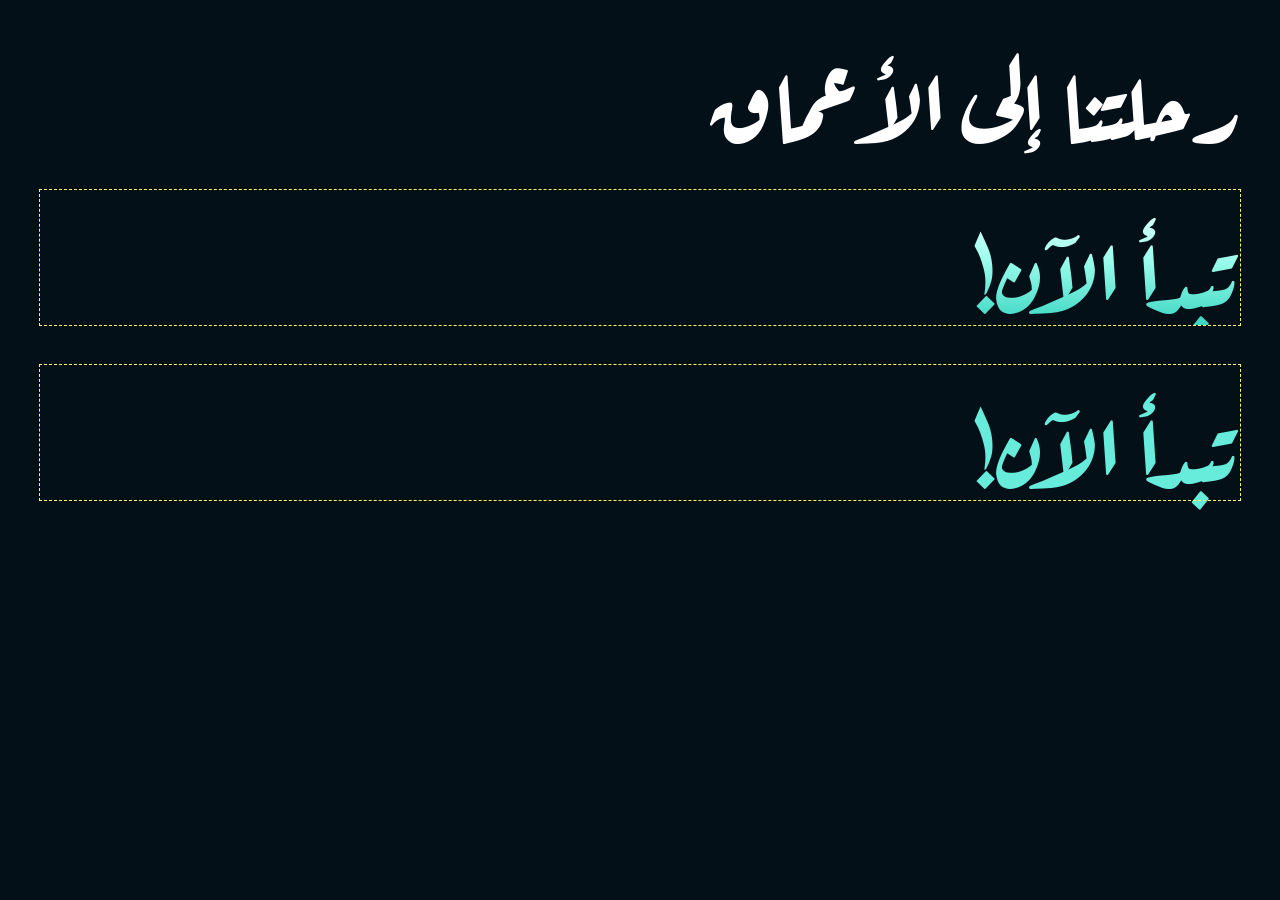
<file: _test-font.html>
﻿<!doctype html>
<html lang="ar" dir="rtl">
<head>
<meta charset="utf-8">
<style>
  @font-face { font-family: "Aref Ruqaa"; src: url("assets/fonts/aref-ruqaa-700-arabic.woff2") format("woff2"); font-weight: 700; font-display: block; }
  body { margin: 0; background: #041018; color: #fff; font-family: "Aref Ruqaa", serif; }
  .wrap { padding: 40px; }
  .line { font-size: 100px; font-weight: 700; line-height: 1.1; margin: 0 0 40px; }
  .grad { display: block; padding: 0.2em 0.05em 0.05em; background: linear-gradient(180deg, #f4fffd 0%, #a4fff0 48%, #3ad6c1 100%); -webkit-background-clip: text; background-clip: text; -webkit-text-fill-color: transparent; }
  .plain { display: block; padding: 0.2em 0.05em 0.05em; color: #67ebda; }
  .outline { outline: 1px dashed #ff5; }
</style>
</head>
<body>
<div class="wrap">
  <div class="line">رحلتنا إلى الأعماق</div>
  <div class="line grad outline">تبدأ الآن!</div>
  <div class="line plain outline">تبدأ الآن!</div>
</div>
</body>
</html>
</file>
<file: styles.css>
/* =========================================================
   أسرار أعماق البحار — Cinematic Story Site
   ========================================================= */

@font-face {
  font-family: "Alexandria";
  src: url("assets/fonts/alexandria-arabic.woff2") format("woff2");
  font-style: normal;
  font-weight: 100 900;
  font-display: swap;
  unicode-range: U+0600-06FF, U+0750-077F, U+0870-0891, U+0897-08E1, U+08E3-08FF, U+200C-200E, U+2010-2011, U+204F, U+2E41, U+FB50-FDFF, U+FE70-FE74, U+FE76-FEFC, U+102E0-102FB, U+10E60-10E7E, U+10EC2-10EC7, U+10EC9-10EEE, U+10EF0-10EFF, U+1EE00-1EE03, U+1EE05-1EE1F, U+1EE21-1EE22, U+1EE24, U+1EE27, U+1EE29-1EE32, U+1EE34-1EE37, U+1EE39, U+1EE3B, U+1EE42, U+1EE47, U+1EE49, U+1EE4B, U+1EE4D-1EE4F, U+1EE51-1EE52, U+1EE54, U+1EE57, U+1EE59, U+1EE5B, U+1EE5D, U+1EE5F, U+1EE61-1EE62, U+1EE64, U+1EE67-1EE6A, U+1EE6C-1EE72, U+1EE74-1EE77, U+1EE79-1EE7C, U+1EE7E, U+1EE80-1EE89, U+1EE8B-1EE9B, U+1EEA1-1EEA3, U+1EEA5-1EEA9, U+1EEAB-1EEBB, U+1EEF0-1EEF1;
}

@font-face {
  font-family: "Alexandria";
  src: url("assets/fonts/alexandria-latin.woff2") format("woff2");
  font-style: normal;
  font-weight: 100 900;
  font-display: swap;
  unicode-range: U+0000-00FF, U+0131, U+0152-0153, U+02BB-02BC, U+02C6, U+02DA, U+02DC, U+0304, U+0308, U+0329, U+2000-206F, U+20AC, U+2122, U+2191, U+2193, U+2212, U+2215, U+FEFF, U+FFFD;
}

@font-face {
  font-family: "Aref Ruqaa";
  src: url("assets/fonts/aref-ruqaa-700-arabic.woff2") format("woff2");
  font-style: normal;
  font-weight: 700;
  font-display: swap;
  unicode-range: U+0600-06FF, U+0750-077F, U+0870-0891, U+0897-08E1, U+08E3-08FF, U+200C-200E, U+2010-2011, U+204F, U+2E41, U+FB50-FDFF, U+FE70-FE74, U+FE76-FEFC, U+102E0-102FB, U+10E60-10E7E, U+10EC2-10EC7, U+10EC9-10EEE, U+10EF0-10EFF, U+1EE00-1EE03, U+1EE05-1EE1F, U+1EE21-1EE22, U+1EE24, U+1EE27, U+1EE29-1EE32, U+1EE34-1EE37, U+1EE39, U+1EE3B, U+1EE42, U+1EE47, U+1EE49, U+1EE4B, U+1EE4D-1EE4F, U+1EE51-1EE52, U+1EE54, U+1EE57, U+1EE59, U+1EE5B, U+1EE5D, U+1EE5F, U+1EE61-1EE62, U+1EE64, U+1EE67-1EE6A, U+1EE6C-1EE72, U+1EE74-1EE77, U+1EE79-1EE7C, U+1EE7E, U+1EE80-1EE89, U+1EE8B-1EE9B, U+1EEA1-1EEA3, U+1EEA5-1EEA9, U+1EEAB-1EEBB, U+1EEF0-1EEF1;
}

:root {
  --font-body: "Alexandria", "Segoe UI", Tahoma, sans-serif;
  --font-accent: "Aref Ruqaa", "Segoe UI", Tahoma, serif;
  --ink: #f3fcff;
  --ink-soft: rgba(232, 250, 252, 0.76);
  --ink-muted: rgba(208, 237, 241, 0.52);
  --deep: #01080f;
  --deep-blue: #03131f;
  --panel: rgba(2, 17, 27, 0.78);
  --line: rgba(157, 238, 240, 0.17);
  --line-strong: rgba(157, 238, 240, 0.32);
  --accent: #67ebda;
  --accent-rgb: 103, 235, 218;
  --accent-soft: rgba(103, 235, 218, 0.14);
  --header-height: 92px;
  --dock-height: 92px;
  --page-gutter: clamp(24px, 5vw, 84px);
  --ease-out: cubic-bezier(0.2, 0.72, 0.2, 1);
  --ease-soft: cubic-bezier(0.33, 1, 0.68, 1);
}

*,
*::before,
*::after {
  box-sizing: border-box;
}

html {
  background: var(--deep);
  scroll-behavior: smooth;
  -webkit-text-size-adjust: 100%;
  text-size-adjust: 100%;
  scrollbar-width: none;
}

html::-webkit-scrollbar {
  display: none;
}

body {
  margin: 0;
  min-width: 280px;
  min-height: 100vh;
  min-height: 100svh;
  overflow: hidden;
  background:
    radial-gradient(circle at 72% 18%, rgba(14, 75, 90, 0.2), transparent 34%),
    radial-gradient(circle at 12% 82%, rgba(6, 51, 67, 0.24), transparent 32%),
    #01080f;
  color: var(--ink);
  font-family: var(--font-body);
  font-weight: 400;
  line-height: 1.7;
  -webkit-font-smoothing: antialiased;
  -moz-osx-font-smoothing: grayscale;
  text-rendering: optimizeLegibility;
}

body::selection {
  background: rgba(var(--accent-rgb), 0.3);
}

button,
a {
  -webkit-tap-highlight-color: transparent;
}

button {
  color: inherit;
  font: inherit;
}

button,
[role="button"] {
  cursor: pointer;
}

button:disabled {
  cursor: default;
}

a {
  color: inherit;
  text-decoration: none;
}

h1,
h2,
p,
ul,
ol {
  margin: 0;
}

ul,
ol {
  padding: 0;
  list-style: none;
}

svg {
  display: block;
}

img {
  max-width: 100%;
}

:focus-visible {
  outline: 2px solid var(--accent);
  outline-offset: 4px;
}

.sr-only {
  position: absolute !important;
  width: 1px !important;
  height: 1px !important;
  padding: 0 !important;
  margin: -1px !important;
  overflow: hidden !important;
  clip: rect(0, 0, 0, 0) !important;
  white-space: nowrap !important;
  border: 0 !important;
}

.skip-link {
  position: fixed;
  top: 12px;
  right: 12px;
  z-index: 500;
  padding: 11px 18px;
  border-radius: 999px;
  background: var(--accent);
  color: #021017;
  font-size: 0.8rem;
  font-weight: 700;
  transform: translateY(-160%);
  transition: transform 0.25s ease;
}

.skip-link:focus {
  transform: translateY(0);
}

/* =========================================================
   Ambient ocean
   ========================================================= */

.ocean-base {
  position: fixed;
  inset: 0;
  z-index: 0;
  overflow: hidden;
  pointer-events: none;
  background:
    radial-gradient(ellipse at 50% 100%, rgba(13, 84, 89, 0.16), transparent 55%),
    linear-gradient(180deg, #01080f 0%, #02111d 52%, #01080f 100%);
}

.ocean-glow {
  position: absolute;
  width: 50vw;
  aspect-ratio: 1;
  border-radius: 50%;
  filter: blur(90px);
  opacity: 0.18;
  transition: opacity 1.2s ease, background 1.2s ease;
}

.ocean-glow--one {
  top: -20%;
  right: -8%;
  background: rgba(var(--accent-rgb), 0.35);
}

.ocean-glow--two {
  bottom: -28%;
  left: -16%;
  background: rgba(31, 135, 153, 0.38);
}

.ocean-grid {
  position: absolute;
  inset: 0;
  opacity: 0.13;
  background-image:
    linear-gradient(rgba(132, 237, 232, 0.12) 1px, transparent 1px),
    linear-gradient(90deg, rgba(132, 237, 232, 0.12) 1px, transparent 1px);
  background-size: 120px 120px;
  mask-image: radial-gradient(ellipse at 50% 50%, #000 0%, transparent 72%);
  -webkit-mask-image: radial-gradient(ellipse at 50% 50%, #000 0%, transparent 72%);
}

.ocean-grain {
  position: absolute;
  inset: 0;
  opacity: 0.035;
  background-image: url("data:image/svg+xml,%3Csvg viewBox='0 0 220 220' xmlns='http://www.w3.org/2000/svg'%3E%3Cfilter id='noise'%3E%3CfeTurbulence type='fractalNoise' baseFrequency='0.88' numOctaves='4' stitchTiles='stitch'/%3E%3C/filter%3E%3Crect width='100%25' height='100%25' filter='url(%23noise)'/%3E%3C/svg%3E");
  background-size: 220px 220px;
  mix-blend-mode: soft-light;
}

.ocean-canvas {
  position: fixed;
  inset: 0;
  z-index: 4;
  width: 100%;
  height: 100%;
  pointer-events: none;
  opacity: 0.68;
}

.cursor-aura {
  position: fixed;
  top: 0;
  left: 0;
  z-index: 3;
  width: 460px;
  height: 460px;
  margin: -230px 0 0 -230px;
  border-radius: 50%;
  background: radial-gradient(circle, rgba(var(--accent-rgb), 0.1) 0%, rgba(var(--accent-rgb), 0.035) 36%, transparent 70%);
  pointer-events: none;
  opacity: 0;
  transition: opacity 0.45s ease;
  will-change: transform;
}

@media (hover: hover) and (pointer: fine) {
  .cursor-aura {
    opacity: 1;
  }
}

/* =========================================================
   Preloader
   ========================================================= */

.preloader {
  position: fixed;
  inset: 0;
  z-index: 300;
  display: flex;
  flex-direction: column;
  align-items: center;
  justify-content: center;
  gap: 25px;
  background:
    radial-gradient(circle at 50% 46%, rgba(15, 74, 84, 0.22), transparent 28%),
    #01080f;
  opacity: 1;
  visibility: visible;
  transition: opacity 0.9s var(--ease-soft), visibility 0.9s linear;
}

html:not(.js) .preloader {
  display: none;
}

html.is-ready .preloader {
  opacity: 0;
  visibility: hidden;
  pointer-events: none;
}

.preloader-orbit {
  position: relative;
  display: grid;
  width: 112px;
  height: 112px;
  place-items: center;
  color: var(--accent);
}

.preloader-orbit::before,
.preloader-orbit::after,
.preloader-orbit span {
  content: "";
  position: absolute;
  inset: 0;
  border: 1px solid rgba(var(--accent-rgb), 0.25);
  border-radius: 50%;
}

.preloader-orbit::before {
  border-top-color: var(--accent);
  animation: spin 2.4s linear infinite;
}

.preloader-orbit::after {
  inset: 12px;
  border-right-color: rgba(var(--accent-rgb), 0.7);
  animation: spin 3.8s linear infinite reverse;
}

.preloader-orbit span {
  inset: 28px;
  border-color: rgba(var(--accent-rgb), 0.12);
}

.preloader-orbit svg {
  width: 42px;
  height: 42px;
  filter: drop-shadow(0 0 18px rgba(var(--accent-rgb), 0.5));
  animation: breathe 2.8s ease-in-out infinite;
}

.preloader-text {
  display: flex;
  align-items: center;
  gap: 7px;
  color: rgba(222, 250, 250, 0.68);
  font-size: 0.83rem;
  font-weight: 300;
  letter-spacing: 0.03em;
}

.loading-dots {
  display: inline-flex;
  align-items: center;
  gap: 4px;
  height: 12px;
}

.loading-dots i {
  width: 3px;
  height: 3px;
  border-radius: 50%;
  background: var(--accent);
  animation: dotPulse 1.2s ease-in-out infinite;
}

.loading-dots i:nth-child(2) {
  animation-delay: 0.16s;
}

.loading-dots i:nth-child(3) {
  animation-delay: 0.32s;
}

.preloader-track {
  width: min(190px, 42vw);
  height: 1px;
  overflow: hidden;
  background: rgba(187, 246, 242, 0.13);
}

.preloader-track span {
  display: block;
  width: 45%;
  height: 100%;
  background: linear-gradient(90deg, transparent, var(--accent), transparent);
  animation: loadingSweep 1.6s ease-in-out infinite;
}

/* =========================================================
   Header
   ========================================================= */

.site-header {
  position: fixed;
  top: 0;
  right: 0;
  left: 0;
  z-index: 80;
  display: flex;
  align-items: center;
  justify-content: space-between;
  gap: 28px;
  min-height: var(--header-height);
  padding: max(18px, env(safe-area-inset-top)) var(--page-gutter) 18px;
  pointer-events: none;
}

.site-header::before {
  content: "";
  position: absolute;
  inset: 0 0 auto;
  height: 150px;
  background: linear-gradient(180deg, rgba(1, 8, 15, 0.64), transparent);
  opacity: 0.82;
  pointer-events: none;
}

.site-header > * {
  position: relative;
  z-index: 1;
  pointer-events: auto;
}

.brand {
  display: inline-flex;
  align-items: center;
  gap: 13px;
  min-width: 0;
  border-radius: 12px;
}

.brand-mark {
  display: grid;
  flex: 0 0 43px;
  width: 43px;
  height: 43px;
  place-items: center;
  color: var(--accent);
  filter: drop-shadow(0 0 14px rgba(var(--accent-rgb), 0.22));
  transition: transform 0.6s var(--ease-out), filter 0.6s ease;
}

.brand:hover .brand-mark {
  transform: translateY(-2px);
  filter: drop-shadow(0 0 22px rgba(var(--accent-rgb), 0.48));
}

.brand-mark svg {
  width: 100%;
  height: 100%;
}

.brand-copy {
  display: flex;
  flex-direction: column;
  gap: 1px;
  min-width: 0;
}

.brand-title {
  color: rgba(245, 255, 255, 0.96);
  font-family: var(--font-accent);
  font-size: 1.18rem;
  font-weight: 700;
  line-height: 1.3;
  white-space: nowrap;
}

.brand-sub {
  color: var(--ink-muted);
  font-size: 0.59rem;
  font-weight: 400;
  line-height: 1.5;
  letter-spacing: 0.08em;
  transition: color 0.3s ease;
}

.header-center {
  position: absolute;
  right: 50%;
  display: flex;
  align-items: center;
  gap: 13px;
  transform: translateX(50%);
  color: rgba(209, 243, 244, 0.45);
  font-size: 0.63rem;
  font-weight: 300;
  letter-spacing: 0.08em;
}

.header-center span {
  display: block;
  width: clamp(28px, 4vw, 58px);
  height: 1px;
  background: linear-gradient(90deg, transparent, rgba(154, 234, 234, 0.32));
}

.header-center span:last-child {
  background: linear-gradient(90deg, rgba(154, 234, 234, 0.32), transparent);
}

.chapters-toggle {
  display: inline-flex;
  align-items: center;
  gap: 13px;
  min-height: 44px;
  padding: 8px 9px 8px 17px;
  border: 1px solid rgba(155, 238, 237, 0.18);
  border-radius: 999px;
  background: rgba(4, 24, 35, 0.38);
  color: rgba(227, 251, 252, 0.78);
  font-family: var(--font-body);
  font-size: 0.68rem;
  font-weight: 400;
  letter-spacing: 0.01em;
  -webkit-backdrop-filter: blur(14px);
  backdrop-filter: blur(14px);
  transition: border-color 0.3s ease, background 0.3s ease, color 0.3s ease;
}

.chapters-toggle:hover {
  border-color: rgba(var(--accent-rgb), 0.42);
  background: rgba(6, 37, 48, 0.55);
  color: var(--ink);
}

.chapters-toggle-icon {
  display: grid;
  grid-template-columns: repeat(2, 3px);
  gap: 4px;
  width: 25px;
  height: 25px;
  padding: 7px;
  border-radius: 50%;
  background: rgba(var(--accent-rgb), 0.09);
  transition: transform 0.4s var(--ease-out);
}

.chapters-toggle:hover .chapters-toggle-icon {
  transform: rotate(90deg);
}

.chapters-toggle-icon i {
  width: 3px;
  height: 3px;
  border-radius: 50%;
  background: var(--accent);
  box-shadow: 0 0 7px rgba(var(--accent-rgb), 0.6);
}

/* =========================================================
   Chapter index
   ========================================================= */

.chapter-menu {
  position: fixed;
  inset: 0;
  z-index: 150;
  opacity: 0;
  visibility: hidden;
  transition: opacity 0.45s ease, visibility 0.45s;
}

.chapter-menu.is-open {
  opacity: 1;
  visibility: visible;
}

.chapter-backdrop {
  position: absolute;
  inset: 0;
  background: rgba(0, 5, 9, 0.62);
  -webkit-backdrop-filter: blur(7px);
  backdrop-filter: blur(7px);
}

.chapter-panel {
  position: absolute;
  top: 0;
  bottom: 0;
  left: 0;
  display: flex;
  flex-direction: column;
  width: min(540px, 92vw);
  padding: max(28px, env(safe-area-inset-top)) clamp(24px, 4vw, 46px) max(24px, env(safe-area-inset-bottom));
  overflow-y: auto;
  border-right: 1px solid rgba(156, 240, 239, 0.16);
  background:
    radial-gradient(circle at 10% 0%, rgba(39, 142, 148, 0.16), transparent 36%),
    linear-gradient(148deg, rgba(5, 27, 39, 0.97), rgba(1, 12, 19, 0.99) 62%);
  box-shadow: 30px 0 80px rgba(0, 0, 0, 0.34);
  transform: translateX(-102%);
  transition: transform 0.55s var(--ease-soft);
}

.chapter-panel::before {
  content: "";
  position: absolute;
  top: 0;
  right: 0;
  width: 1px;
  height: 100%;
  background: linear-gradient(180deg, transparent, rgba(var(--accent-rgb), 0.7), transparent);
  opacity: 0.5;
}

.chapter-menu.is-open .chapter-panel {
  transform: translateX(0);
}

.chapter-panel-head {
  display: flex;
  align-items: flex-start;
  justify-content: space-between;
  gap: 19px;
  padding-bottom: 28px;
  border-bottom: 1px solid var(--line);
}

.kicker {
  margin-bottom: 7px;
  color: var(--accent);
  font-size: 0.63rem;
  font-weight: 500;
  letter-spacing: 0.1em;
}

.chapter-panel-head h2 {
  font-size: clamp(1.7rem, 3.4vw, 2.4rem);
  font-weight: 600;
  line-height: 1.35;
  letter-spacing: -0.02em;
}

.chapter-panel-intro {
  margin-top: 7px;
  color: var(--ink-muted);
  font-size: 0.75rem;
  font-weight: 300;
}

.icon-button {
  display: grid;
  flex: 0 0 43px;
  width: 43px;
  height: 43px;
  place-items: center;
  border: 1px solid var(--line);
  border-radius: 50%;
  background: rgba(255, 255, 255, 0.025);
  color: var(--ink-soft);
  transition: border-color 0.25s ease, background 0.25s ease, transform 0.35s var(--ease-out);
}

.icon-button:hover {
  border-color: rgba(var(--accent-rgb), 0.4);
  background: rgba(var(--accent-rgb), 0.08);
  transform: rotate(90deg);
}

.icon-button svg {
  width: 17px;
  height: 17px;
  fill: none;
  stroke: currentColor;
  stroke-width: 1.5;
  stroke-linecap: round;
}

.chapter-list {
  display: flex;
  flex: 1;
  flex-direction: column;
  margin: 16px 0 12px;
}

.chapter-list li {
  border-bottom: 1px solid rgba(156, 240, 239, 0.09);
}

.chapter-link {
  position: relative;
  display: grid;
  grid-template-columns: 44px minmax(0, 1fr) 25px;
  align-items: center;
  gap: 12px;
  width: 100%;
  padding: 16px 8px;
  border: 0;
  border-radius: 12px;
  background: transparent;
  text-align: right;
  transition: background 0.3s ease, padding 0.35s var(--ease-out);
}

.chapter-link::before {
  content: "";
  position: absolute;
  top: 50%;
  right: -1px;
  width: 2px;
  height: 0;
  border-radius: 99px;
  background: var(--accent);
  box-shadow: 0 0 12px rgba(var(--accent-rgb), 0.55);
  transform: translateY(-50%);
  transition: height 0.3s var(--ease-out);
}

.chapter-link:hover,
.chapter-link.is-current {
  background: linear-gradient(90deg, rgba(var(--accent-rgb), 0.005), rgba(var(--accent-rgb), 0.075));
  padding-right: 15px;
}

.chapter-link.is-current::before {
  height: 30px;
}

.chapter-link-no {
  color: rgba(var(--accent-rgb), 0.62);
  font-size: 0.82rem;
  font-weight: 500;
  font-variant-numeric: tabular-nums;
}

.chapter-link-copy {
  display: flex;
  flex-direction: column;
  gap: 3px;
  min-width: 0;
}

.chapter-link-copy strong {
  color: rgba(242, 254, 255, 0.88);
  font-size: 0.9rem;
  font-weight: 500;
  transition: color 0.25s ease;
}

.chapter-link-copy small {
  color: var(--ink-muted);
  font-size: 0.66rem;
  font-weight: 300;
}

.chapter-link:hover .chapter-link-copy strong,
.chapter-link.is-current .chapter-link-copy strong {
  color: var(--accent);
}

.chapter-link-arrow {
  display: grid;
  width: 25px;
  height: 25px;
  place-items: center;
  border: 1px solid transparent;
  border-radius: 50%;
  color: rgba(211, 244, 245, 0.34);
  transition: border-color 0.25s ease, color 0.25s ease, transform 0.25s ease;
}

.chapter-link:hover .chapter-link-arrow,
.chapter-link.is-current .chapter-link-arrow {
  border-color: rgba(var(--accent-rgb), 0.25);
  color: var(--accent);
  transform: translateX(-3px);
}

.chapter-link-arrow svg {
  width: 13px;
  height: 13px;
  fill: none;
  stroke: currentColor;
  stroke-width: 1.4;
  stroke-linecap: round;
  stroke-linejoin: round;
}

.chapter-panel-foot {
  display: flex;
  align-items: center;
  justify-content: space-between;
  gap: 18px;
  padding-top: 18px;
  border-top: 1px solid var(--line);
  color: var(--ink-muted);
  font-size: 0.62rem;
  font-weight: 300;
}

.panel-dots {
  display: flex;
  align-items: center;
  gap: 5px;
}

.panel-dots i {
  width: 4px;
  height: 4px;
  border-radius: 99px;
  background: rgba(197, 242, 242, 0.2);
  transition: width 0.35s var(--ease-out), background 0.35s ease;
}

.panel-dots i.is-active {
  width: 20px;
  background: var(--accent);
  box-shadow: 0 0 10px rgba(var(--accent-rgb), 0.45);
}

/* =========================================================
   Story / slides
   ========================================================= */

.story {
  position: relative;
  z-index: 2;
  width: 100%;
  height: 100vh;
  height: 100svh;
  overflow: hidden;
}

.slide {
  position: absolute;
  inset: 0;
  z-index: 1;
  overflow: hidden;
  opacity: 0;
  visibility: hidden;
  transition: opacity 1.05s var(--ease-soft), visibility 0s linear 1.05s;
}

.slide.is-active {
  z-index: 3;
  opacity: 1;
  visibility: visible;
  transition: opacity 1.05s var(--ease-soft), visibility 0s linear 0s;
}

.slide-bg {
  position: absolute;
  inset: -18px;
  z-index: 0;
  overflow: hidden;
  transform: translate3d(var(--parallax-x, 0), var(--parallax-y, 0), 0);
  transition: transform 0.35s ease-out;
}

.slide-media {
  position: absolute;
  inset: 0;
  background-image: var(--image);
  background-position: var(--position, center);
  background-size: cover;
  filter: saturate(0.72) contrast(1.07) brightness(0.64);
  transform: scale(1.035);
  transform-origin: center;
  will-change: transform;
}

.slide--2 .slide-media {
  filter: saturate(0.76) contrast(1.05) brightness(0.56);
}

.slide--3 .slide-media {
  filter: saturate(0.58) contrast(1.05) brightness(0.46);
}

.slide--4 .slide-media {
  filter: saturate(0.6) contrast(1.07) brightness(0.53);
}

.slide--5 .slide-media {
  filter: saturate(0.56) contrast(1.04) brightness(0.49) hue-rotate(-7deg);
}

.slide--6 .slide-media {
  filter: saturate(0.66) contrast(1.05) brightness(0.61);
}

.slide--7 .slide-media {
  filter: saturate(0.55) contrast(1.04) brightness(0.46);
}

.slide--final .slide-media {
  filter: saturate(0.76) contrast(1.04) brightness(0.58);
}

.slide.is-active .slide-media {
  animation: kenBurns 12s var(--ease-soft) both;
}

.slide-beams {
  position: absolute;
  inset: -12%;
  background:
    linear-gradient(116deg, transparent 18%, rgba(112, 242, 233, 0.055) 25%, transparent 31%),
    linear-gradient(116deg, transparent 34%, rgba(141, 236, 255, 0.05) 41%, transparent 47%),
    linear-gradient(116deg, transparent 52%, rgba(83, 214, 203, 0.04) 61%, transparent 67%);
  filter: blur(12px);
  opacity: 0.8;
  animation: beamsShift 17s ease-in-out infinite alternate;
  will-change: transform;
}

.slide-overlay {
  position: absolute;
  inset: 0;
  background:
    linear-gradient(270deg, rgba(1, 9, 16, 0.97) 0%, rgba(2, 13, 22, 0.92) 19%, rgba(2, 16, 26, 0.73) 37%, rgba(2, 16, 26, 0.26) 59%, rgba(2, 13, 20, 0.07) 77%, rgba(1, 9, 15, 0.46) 100%),
    linear-gradient(180deg, rgba(1, 8, 14, 0.73) 0%, rgba(1, 8, 14, 0.08) 25%, rgba(1, 8, 14, 0) 61%, rgba(1, 8, 14, 0.92) 100%),
    radial-gradient(ellipse at 18% 72%, rgba(20, 122, 126, 0.17), transparent 49%);
}

.slide-overlay::after {
  content: "";
  position: absolute;
  inset: 0;
  background:
    radial-gradient(circle at 71% 40%, rgba(var(--accent-rgb), 0.07), transparent 33%),
    linear-gradient(90deg, transparent 48%, rgba(var(--accent-rgb), 0.03));
  mix-blend-mode: screen;
}

.slide-vignette {
  position: absolute;
  inset: 0;
  background: radial-gradient(ellipse at 39% 46%, transparent 32%, rgba(0, 5, 9, 0.54) 74%, rgba(0, 4, 8, 0.86) 100%);
  opacity: 0.74;
  mix-blend-mode: multiply;
}

.slide--final .slide-overlay {
  background:
    radial-gradient(ellipse at 50% 52%, rgba(3, 23, 32, 0.12) 0%, rgba(2, 12, 20, 0.54) 42%, rgba(1, 8, 14, 0.93) 78%, rgba(1, 7, 12, 0.98) 100%),
    linear-gradient(180deg, rgba(1, 8, 14, 0.82) 0%, transparent 30%, transparent 68%, rgba(1, 8, 14, 0.92) 100%);
}

.slide--final .slide-vignette {
  background: radial-gradient(ellipse at 50% 50%, transparent 21%, rgba(0, 4, 8, 0.62) 72%, rgba(0, 3, 7, 0.92) 100%);
  opacity: 0.84;
}

.final-glow {
  position: absolute;
  top: 50%;
  left: 50%;
  width: min(78vw, 850px);
  aspect-ratio: 1;
  border-radius: 50%;
  background: radial-gradient(circle, rgba(var(--accent-rgb), 0.18) 0%, rgba(var(--accent-rgb), 0.05) 38%, transparent 69%);
  transform: translate(-50%, -50%);
  filter: blur(35px);
  opacity: 0.85;
  animation: finalGlow 7s ease-in-out infinite alternate;
}

.slide-layout {
  position: relative;
  z-index: 3;
  display: flex;
  align-items: center;
  width: min(1680px, 100%);
  height: 100%;
  margin: 0 auto;
  padding: calc(var(--header-height) + 24px) var(--page-gutter) calc(var(--dock-height) + 42px);
}

.slide-copy {
  width: min(780px, 58vw);
  margin-inline-end: auto;
}

.slide-copy > * {
  transform-origin: right center;
}

.eyebrow {
  display: flex;
  align-items: center;
  gap: 12px;
  color: rgba(218, 248, 249, 0.64);
  font-size: 0.7rem;
  font-weight: 400;
  letter-spacing: 0.03em;
}

.eyebrow-index {
  display: grid;
  min-width: 29px;
  height: 29px;
  place-items: center;
  border: 1px solid rgba(var(--accent-rgb), 0.28);
  border-radius: 50%;
  color: var(--accent);
  font-size: 0.64rem;
  font-weight: 500;
  line-height: 1;
  letter-spacing: 0;
  background: rgba(var(--accent-rgb), 0.045);
  box-shadow: inset 0 0 16px rgba(var(--accent-rgb), 0.03);
}

.eyebrow-line {
  display: block;
  width: 46px;
  height: 1px;
  background: linear-gradient(90deg, rgba(var(--accent-rgb), 0.66), rgba(var(--accent-rgb), 0.08));
  transform-origin: right center;
}

.slide-title {
  margin-top: clamp(22px, 3.2vh, 32px);
  color: rgba(248, 255, 255, 0.98);
  font-size: clamp(3.2rem, 5.6vw, 6.4rem);
  font-weight: 600;
  line-height: 1.16;
  letter-spacing: -0.035em;
  text-wrap: balance;
  text-shadow: 0 12px 40px rgba(0, 8, 12, 0.32);
}

.slide-title span,
.slide-title em {
  display: inline;
}

.slide-title em {
  color: var(--accent);
  font-family: var(--font-accent);
  font-weight: 700;
  font-size: 1.1em;
  line-height: 0.96;
  letter-spacing: 0;
  text-shadow:
    0 0 30px rgba(var(--accent-rgb), 0.2),
    0 0 80px rgba(var(--accent-rgb), 0.1);
}

.slide-lead {
  width: min(555px, 100%);
  margin-top: clamp(18px, 2.4vh, 25px);
  color: var(--ink-soft);
  font-size: clamp(0.93rem, 1.08vw, 1.12rem);
  font-weight: 300;
  line-height: 1.95;
  text-wrap: pretty;
}

.slide-tags {
  display: flex;
  flex-wrap: wrap;
  gap: 8px;
  margin-top: clamp(22px, 3vh, 31px);
}

.slide-tags li {
  position: relative;
  padding: 7px 13px 7px 21px;
  border: 1px solid rgba(163, 239, 239, 0.13);
  border-radius: 999px;
  background: rgba(4, 27, 36, 0.36);
  color: rgba(221, 247, 248, 0.67);
  font-size: 0.66rem;
  font-weight: 300;
  letter-spacing: 0.01em;
  -webkit-backdrop-filter: blur(8px);
  backdrop-filter: blur(8px);
}

.slide-tags li::before {
  content: "";
  position: absolute;
  top: 50%;
  right: 10px;
  width: 3px;
  height: 3px;
  border-radius: 50%;
  background: var(--accent);
  box-shadow: 0 0 8px rgba(var(--accent-rgb), 0.65);
  transform: translateY(-50%);
}

.slide-deliverable {
  display: flex;
  align-items: baseline;
  gap: 15px;
  width: min(555px, 100%);
  margin-top: clamp(25px, 4vh, 38px);
  padding-top: 15px;
  border-top: 1px solid rgba(164, 241, 240, 0.15);
}

.deliverable-label {
  flex: 0 0 auto;
  color: var(--accent);
  font-size: 0.63rem;
  font-weight: 500;
  letter-spacing: 0.06em;
}

.deliverable-text {
  color: rgba(213, 240, 241, 0.51);
  font-size: 0.71rem;
  font-weight: 300;
  line-height: 1.8;
}

.slide-aside {
  position: absolute;
  top: 50%;
  left: clamp(18px, 3.6vw, 58px);
  display: flex;
  flex-direction: column;
  align-items: center;
  gap: 14px;
  color: rgba(205, 246, 244, 0.4);
  transform: translateY(-48%);
}

.aside-depth {
  color: rgba(208, 247, 245, 0.5);
  font-size: 0.61rem;
  font-weight: 300;
  font-variant-numeric: tabular-nums;
  letter-spacing: 0.07em;
  writing-mode: vertical-rl;
}

.aside-gauge {
  position: relative;
  display: block;
  width: 1px;
  height: 54px;
  background: linear-gradient(180deg, rgba(var(--accent-rgb), 0.62), rgba(var(--accent-rgb), 0.04));
}

.aside-gauge::after {
  content: "";
  position: absolute;
  right: -2px;
  bottom: -2px;
  width: 5px;
  height: 5px;
  border-radius: 50%;
  background: var(--accent);
  box-shadow: 0 0 9px rgba(var(--accent-rgb), 0.6);
}

.aside-gauge i {
  position: absolute;
  top: 0;
  left: 0;
  width: 1px;
  height: 100%;
  background: var(--accent);
  transform-origin: top;
  animation: gaugePulse 4s ease-in-out infinite;
}

.aside-word {
  color: rgba(214, 249, 248, 0.42);
  font-size: 0.66rem;
  font-weight: 300;
  letter-spacing: 0.1em;
  writing-mode: vertical-rl;
}

.aside-index {
  display: none;
}

/* Slide reveal animations */

.reveal {
  opacity: 0;
  transform: translate3d(0, 26px, 0);
  filter: blur(7px);
}

.slide.is-active .reveal {
  animation: revealUp 1s var(--ease-out) both;
  animation-delay: calc(0.1s + (var(--i, 0) * 0.105s));
}

.story[data-direction="prev"] .slide.is-active .reveal {
  animation-name: revealFromLeft;
}

.slide.is-active .eyebrow-line {
  animation: lineGrow 1.2s var(--ease-out) both;
  animation-delay: 0.38s;
}

/* =========================================================
   Stage-specific art
   ========================================================= */

.scene-art {
  position: absolute;
  z-index: 2;
  color: var(--accent);
  pointer-events: none;
  opacity: 0;
  transition: opacity 1.2s ease 0.3s;
}

.slide.is-active .scene-art {
  opacity: 1;
}

.scene-art--map {
  top: 17%;
  left: 2.6%;
  width: min(38vw, 630px);
  opacity: 0;
  mix-blend-mode: screen;
}

.slide.is-active .scene-art--map {
  opacity: 0.4;
}

.scene-art--map svg {
  width: 100%;
  height: auto;
  overflow: visible;
}

.scene-art--map path {
  animation: dashFlow 22s linear infinite;
}

.scene-art--map circle {
  animation: nodePulse 3.4s ease-in-out infinite;
}

.scene-art--map circle:nth-child(2n) {
  animation-delay: 1.2s;
}

.scene-art--grid {
  bottom: 11%;
  left: 2%;
  width: min(35vw, 570px);
  height: 42vh;
  opacity: 0;
  perspective: 600px;
  mix-blend-mode: screen;
}

.slide.is-active .scene-art--grid {
  opacity: 0.27;
}

.grid-plane {
  position: absolute;
  right: -20%;
  bottom: -38%;
  left: -20%;
  height: 100%;
  background-image:
    linear-gradient(rgba(var(--accent-rgb), 0.34) 1px, transparent 1px),
    linear-gradient(90deg, rgba(var(--accent-rgb), 0.34) 1px, transparent 1px);
  background-size: 46px 46px;
  transform: rotateX(62deg) rotateZ(-8deg);
  mask-image: linear-gradient(180deg, transparent 3%, #000 76%);
  -webkit-mask-image: linear-gradient(180deg, transparent 3%, #000 76%);
  animation: gridDrift 8s linear infinite;
}

.grid-node {
  position: absolute;
  width: 7px;
  height: 7px;
  border: 1px solid var(--accent);
  border-radius: 50%;
  background: rgba(3, 17, 25, 0.9);
  box-shadow: 0 0 15px rgba(var(--accent-rgb), 0.55);
  animation: nodePulse 3s ease-in-out infinite;
}

.grid-node--a {
  top: 37%;
  left: 37%;
}

.grid-node--b {
  top: 58%;
  left: 58%;
  animation-delay: 1s;
}

.grid-node--c {
  top: 43%;
  left: 74%;
  animation-delay: 1.9s;
}

.grid-line {
  position: absolute;
  height: 1px;
  background: linear-gradient(90deg, transparent, rgba(var(--accent-rgb), 0.62), transparent);
  transform-origin: left center;
}

.grid-line--a {
  top: 39%;
  left: 38%;
  width: 25%;
  transform: rotate(34deg);
}

.grid-line--b {
  top: 45%;
  left: 58%;
  width: 19%;
  transform: rotate(-12deg);
}

.scene-art--scan {
  top: 50%;
  left: 14%;
  width: min(27vw, 400px);
  aspect-ratio: 1;
  opacity: 0;
  transform: translateY(-50%);
  mix-blend-mode: screen;
}

.slide.is-active .scene-art--scan {
  opacity: 0.35;
}

.scan-ring {
  position: absolute;
  inset: 0;
  border: 1px solid rgba(var(--accent-rgb), 0.34);
  border-radius: 50%;
  border-left-color: transparent;
  border-bottom-color: rgba(var(--accent-rgb), 0.08);
  animation: spin 26s linear infinite;
}

.scan-ring::before,
.scan-ring::after {
  content: "";
  position: absolute;
  width: 5px;
  height: 5px;
  border-radius: 50%;
  background: var(--accent);
  box-shadow: 0 0 15px rgba(var(--accent-rgb), 0.8);
}

.scan-ring::before {
  top: 11%;
  right: 20%;
}

.scan-ring::after {
  right: 8%;
  bottom: 22%;
}

.scan-ring--inner {
  inset: 17%;
  border-style: dashed;
  border-left-color: rgba(var(--accent-rgb), 0.15);
  border-bottom-color: transparent;
  animation-duration: 16s;
  animation-direction: reverse;
}

.scan-cross {
  position: absolute;
  top: 50%;
  left: 50%;
  width: 12px;
  height: 12px;
  border: 1px solid var(--accent);
  border-radius: 50%;
  transform: translate(-50%, -50%);
  box-shadow: 0 0 18px rgba(var(--accent-rgb), 0.55);
}

.scan-cross::before,
.scan-cross::after {
  content: "";
  position: absolute;
  top: 50%;
  left: 50%;
  background: rgba(var(--accent-rgb), 0.35);
  transform: translate(-50%, -50%);
}

.scan-cross::before {
  width: 60px;
  height: 1px;
}

.scan-cross::after {
  width: 1px;
  height: 60px;
}

/* =========================================================
   Final slide
   ========================================================= */

.slide-layout--final {
  justify-content: center;
  padding-bottom: calc(var(--dock-height) + 25px);
}

.slide-copy--final {
  width: min(1000px, 82vw);
  margin-inline: auto;
  text-align: center;
}

.eyebrow--center {
  justify-content: center;
}

.eyebrow--center .eyebrow-line {
  background: linear-gradient(90deg, rgba(var(--accent-rgb), 0.08), rgba(var(--accent-rgb), 0.66), rgba(var(--accent-rgb), 0.08));
}

.slide-title--final {
  margin-top: clamp(20px, 3.4vh, 34px);
  font-size: clamp(3.1rem, 6.5vw, 7.6rem);
  font-weight: 600;
  line-height: 1.24;
  text-shadow:
    0 0 45px rgba(3, 20, 28, 0.9),
    0 0 110px rgba(3, 20, 28, 0.65);
}

.slide-title--final em {
  display: block;
  margin-top: 0.17em;
  padding: 0.04em 0.05em 0.05em;
  font-size: 1.13em;
  line-height: 1.16;
  color: #7cf6e4;
  text-shadow:
    0 0 26px rgba(var(--accent-rgb), 0.3),
    0 0 70px rgba(var(--accent-rgb), 0.14),
    0 6px 30px rgba(0, 6, 10, 0.55);
  animation: titleGlow 5s ease-in-out infinite alternate;
}

.slide-lead--final {
  width: min(570px, 100%);
  margin-inline: auto;
  color: rgba(225, 249, 249, 0.68);
  font-size: clamp(0.9rem, 1.02vw, 1.06rem);
}

.final-actions {
  display: flex;
  flex-wrap: wrap;
  justify-content: center;
  gap: 11px;
  margin-top: clamp(28px, 4.2vh, 40px);
}

.primary-button,
.ghost-button {
  display: inline-flex;
  align-items: center;
  justify-content: center;
  gap: 9px;
  min-height: 50px;
  padding: 12px 22px;
  border-radius: 999px;
  font-family: var(--font-body);
  font-size: 0.75rem;
  font-weight: 500;
  transition: transform 0.3s var(--ease-out), box-shadow 0.3s ease, border-color 0.3s ease, background 0.3s ease;
}

.primary-button {
  border: 1px solid rgba(179, 255, 247, 0.42);
  background: linear-gradient(135deg, #b9fff4 0%, #67ebda 46%, #3ccfc0 100%);
  color: #021318;
  box-shadow:
    0 0 0 1px rgba(255, 255, 255, 0.08) inset,
    0 10px 35px rgba(var(--accent-rgb), 0.16),
    0 0 50px rgba(var(--accent-rgb), 0.1);
}

.primary-button:hover {
  transform: translateY(-3px);
  box-shadow:
    0 0 0 1px rgba(255, 255, 255, 0.15) inset,
    0 16px 45px rgba(var(--accent-rgb), 0.26),
    0 0 70px rgba(var(--accent-rgb), 0.16);
}

.ghost-button {
  border: 1px solid rgba(181, 247, 244, 0.2);
  background: rgba(3, 24, 33, 0.34);
  color: rgba(226, 250, 250, 0.7);
  -webkit-backdrop-filter: blur(12px);
  backdrop-filter: blur(12px);
}

.ghost-button:hover {
  border-color: rgba(var(--accent-rgb), 0.46);
  background: rgba(5, 39, 49, 0.55);
  color: var(--ink);
  transform: translateY(-3px);
}

.primary-button svg,
.ghost-button svg {
  width: 16px;
  height: 16px;
  fill: none;
  stroke: currentColor;
  stroke-width: 1.6;
  stroke-linecap: round;
  stroke-linejoin: round;
}

.final-signature {
  margin-top: 24px;
  color: rgba(205, 241, 241, 0.3);
  font-size: 0.6rem;
  font-weight: 300;
  letter-spacing: 0.1em;
}

.final-orbit {
  position: absolute;
  top: 50%;
  left: 50%;
  z-index: 2;
  width: min(82vw, 940px);
  aspect-ratio: 1;
  pointer-events: none;
  transform: translate(-50%, -50%);
  opacity: 0.55;
}

.orbit {
  position: absolute;
  border: 1px solid rgba(var(--accent-rgb), 0.14);
  border-radius: 50%;
}

.orbit--one {
  inset: 0;
  border-top-color: rgba(var(--accent-rgb), 0.38);
  border-left-color: rgba(var(--accent-rgb), 0.04);
  animation: spin 40s linear infinite;
}

.orbit--two {
  inset: 10%;
  border-style: dashed;
  border-right-color: rgba(var(--accent-rgb), 0.3);
  animation: spin 28s linear infinite reverse;
}

.orbit--three {
  inset: 23%;
  border-color: rgba(var(--accent-rgb), 0.09);
  animation: orbitPulse 7s ease-in-out infinite;
}

.orbit-core {
  position: absolute;
  top: 50%;
  left: 50%;
  width: 3px;
  height: 3px;
  border-radius: 50%;
  background: var(--accent);
  box-shadow: 0 0 20px 5px rgba(var(--accent-rgb), 0.36);
}

.slide-aside--final {
  opacity: 0.54;
}

/* =========================================================
   Dock
   ========================================================= */

.story-dock {
  position: fixed;
  right: 0;
  bottom: max(20px, env(safe-area-inset-bottom));
  left: 0;
  z-index: 80;
  display: grid;
  grid-template-columns: minmax(0, 1fr) auto minmax(0, 1fr);
  align-items: center;
  gap: clamp(14px, 3vw, 36px);
  width: min(1420px, calc(100% - clamp(24px, 5vw, 80px)));
  min-height: var(--dock-height);
  margin: 0 auto;
  padding: 15px clamp(16px, 2.3vw, 30px);
  border: 1px solid rgba(151, 238, 237, 0.16);
  border-radius: 23px;
  background:
    linear-gradient(100deg, rgba(3, 20, 30, 0.82), rgba(4, 28, 37, 0.6) 50%, rgba(3, 18, 27, 0.8));
  box-shadow:
    0 25px 70px rgba(0, 0, 0, 0.34),
    0 0 0 1px rgba(255, 255, 255, 0.025) inset,
    0 1px 0 rgba(223, 255, 255, 0.07) inset;
  -webkit-backdrop-filter: blur(22px) saturate(1.1);
  backdrop-filter: blur(22px) saturate(1.1);
}

.story-dock::before {
  content: "";
  position: absolute;
  top: -1px;
  right: 22%;
  left: 22%;
  height: 1px;
  background: linear-gradient(90deg, transparent, rgba(var(--accent-rgb), 0.38), transparent);
}

.dock-progress {
  display: flex;
  align-items: center;
  gap: 15px;
  min-width: 0;
}

.dock-counter {
  display: flex;
  align-items: baseline;
  gap: 4px;
  flex: 0 0 auto;
  color: var(--ink-muted);
  font-size: 0.71rem;
  font-weight: 300;
  font-variant-numeric: tabular-nums;
  letter-spacing: 0.03em;
}

.counter-current {
  color: var(--accent);
  font-size: 1.75rem;
  font-weight: 500;
  line-height: 1;
  text-shadow: 0 0 18px rgba(var(--accent-rgb), 0.28);
}

.counter-current.is-changing {
  animation: counterPop 0.4s var(--ease-out);
}

.counter-divider {
  color: rgba(222, 250, 249, 0.2);
  font-size: 1rem;
}

.counter-total {
  color: rgba(222, 250, 249, 0.4);
}

.dock-progress-copy {
  display: flex;
  flex-direction: column;
  gap: 7px;
  min-width: 90px;
  max-width: 260px;
  width: min(21vw, 250px);
}

.dock-chapter {
  overflow: hidden;
  color: rgba(231, 253, 253, 0.7);
  font-size: 0.7rem;
  font-weight: 400;
  line-height: 1.2;
  text-overflow: ellipsis;
  white-space: nowrap;
}

.progress-track {
  position: relative;
  display: block;
  width: 100%;
  height: 2px;
  overflow: hidden;
  border-radius: 99px;
  background: rgba(199, 246, 243, 0.1);
}

.progress-track > span {
  display: block;
  width: 12.5%;
  height: 100%;
  border-radius: inherit;
  background: linear-gradient(90deg, rgba(var(--accent-rgb), 0.25), var(--accent));
  box-shadow: 0 0 10px rgba(var(--accent-rgb), 0.45);
  transition: width 0.9s var(--ease-soft);
}

.dock-dots {
  display: flex;
  align-items: center;
  justify-content: center;
  gap: 3px;
  justify-self: center;
}

.dock-dot {
  display: grid;
  width: 20px;
  height: 28px;
  padding: 0;
  place-items: center;
  border: 0;
  border-radius: 999px;
  background: transparent;
}

.dock-dot span {
  display: block;
  width: 4px;
  height: 4px;
  border-radius: 999px;
  background: rgba(203, 244, 242, 0.25);
  transition: width 0.4s var(--ease-out), background 0.3s ease, box-shadow 0.3s ease;
}

.dock-dot:hover span {
  width: 10px;
  background: rgba(var(--accent-rgb), 0.55);
}

.dock-dot.is-active span {
  width: 22px;
  background: var(--accent);
  box-shadow: 0 0 12px rgba(var(--accent-rgb), 0.5);
}

.dock-nav {
  display: flex;
  align-items: center;
  justify-self: end;
  gap: 8px;
}

.nav-button {
  display: inline-flex;
  align-items: center;
  justify-content: center;
  gap: 7px;
  min-height: 44px;
  padding: 10px 17px;
  border-radius: 999px;
  font-family: var(--font-body);
  font-size: 0.69rem;
  font-weight: 400;
  transition: border-color 0.3s ease, background 0.3s ease, color 0.3s ease, opacity 0.3s ease, transform 0.25s var(--ease-out);
}

.nav-button svg {
  width: 14px;
  height: 14px;
  fill: none;
  stroke: currentColor;
  stroke-width: 1.6;
  stroke-linecap: round;
  stroke-linejoin: round;
}

.nav-button--prev {
  border: 1px solid rgba(173, 242, 240, 0.15);
  background: rgba(255, 255, 255, 0.018);
  color: rgba(220, 247, 247, 0.58);
}

.nav-button--prev:hover:not(:disabled) {
  border-color: rgba(var(--accent-rgb), 0.35);
  background: rgba(var(--accent-rgb), 0.055);
  color: var(--ink);
}

.nav-button--next {
  border: 1px solid rgba(var(--accent-rgb), 0.42);
  background: rgba(var(--accent-rgb), 0.11);
  color: var(--accent);
  box-shadow: 0 0 25px rgba(var(--accent-rgb), 0.06);
}

.nav-button--next:hover:not(:disabled) {
  background: rgba(var(--accent-rgb), 0.2);
  color: #eaffff;
  transform: translateX(-2px);
}

.nav-button:disabled {
  opacity: 0.28;
}

.swipe-hint {
  position: fixed;
  bottom: calc(var(--dock-height) + 39px);
  left: 50%;
  z-index: 60;
  display: none;
  align-items: center;
  gap: 8px;
  color: rgba(211, 245, 244, 0.35);
  transform: translateX(-50%);
  transition: opacity 0.5s ease, transform 0.5s ease;
}

.swipe-hint.is-hidden {
  opacity: 0;
  transform: translate(-50%, 8px);
}

.swipe-hint p {
  font-size: 0.59rem;
  font-weight: 300;
  white-space: nowrap;
}

.swipe-line {
  display: block;
  width: 22px;
  height: 1px;
  background: linear-gradient(90deg, rgba(var(--accent-rgb), 0.08), rgba(var(--accent-rgb), 0.55));
  animation: swipeMove 2.4s ease-in-out infinite;
}

/* =========================================================
   Toast
   ========================================================= */

.toast {
  position: fixed;
  bottom: calc(var(--dock-height) + 48px);
  left: 50%;
  z-index: 250;
  max-width: min(350px, calc(100vw - 32px));
  padding: 11px 18px;
  border: 1px solid rgba(var(--accent-rgb), 0.3);
  border-radius: 999px;
  background: rgba(3, 24, 32, 0.9);
  color: rgba(239, 255, 255, 0.9);
  font-size: 0.7rem;
  font-weight: 300;
  text-align: center;
  box-shadow: 0 15px 45px rgba(0, 0, 0, 0.34);
  opacity: 0;
  transform: translate(-50%, 14px);
  visibility: hidden;
  transition: opacity 0.35s ease, transform 0.35s var(--ease-out), visibility 0.35s;
  -webkit-backdrop-filter: blur(16px);
  backdrop-filter: blur(16px);
}

.toast.is-visible {
  opacity: 1;
  visibility: visible;
  transform: translate(-50%, 0);
}

/* =========================================================
   Keyframes
   ========================================================= */

@keyframes spin {
  to { transform: rotate(360deg); }
}

@keyframes breathe {
  0%, 100% { opacity: 0.7; transform: scale(0.96); }
  50% { opacity: 1; transform: scale(1.04); }
}

@keyframes dotPulse {
  0%, 100% { opacity: 0.2; transform: translateY(0); }
  50% { opacity: 1; transform: translateY(-2px); }
}

@keyframes loadingSweep {
  0% { transform: translateX(-110%); }
  100% { transform: translateX(260%); }
}

@keyframes kenBurns {
  from { transform: scale(1.035); }
  to { transform: scale(1.11); }
}

@keyframes beamsShift {
  from { transform: translate3d(-1.5%, -1%, 0) rotate(-1.2deg); opacity: 0.64; }
  to { transform: translate3d(1.5%, 1%, 0) rotate(1.2deg); opacity: 0.9; }
}

@keyframes revealUp {
  from { opacity: 0; transform: translate3d(0, 28px, 0); filter: blur(7px); }
  to { opacity: 1; transform: translate3d(0, 0, 0); filter: blur(0); }
}

@keyframes revealFromLeft {
  from { opacity: 0; transform: translate3d(-22px, 20px, 0); filter: blur(7px); }
  to { opacity: 1; transform: translate3d(0, 0, 0); filter: blur(0); }
}

@keyframes lineGrow {
  from { transform: scaleX(0); opacity: 0; }
  to { transform: scaleX(1); opacity: 1; }
}

@keyframes gaugePulse {
  0%, 100% { transform: scaleY(0.38); opacity: 0.35; }
  50% { transform: scaleY(1); opacity: 0.9; }
}

@keyframes counterPop {
  0% { opacity: 0.35; transform: translateY(6px); filter: blur(2px); }
  100% { opacity: 1; transform: translateY(0); filter: blur(0); }
}

@keyframes dashFlow {
  to { stroke-dashoffset: -200; }
}

@keyframes nodePulse {
  0%, 100% { opacity: 0.35; filter: drop-shadow(0 0 0 rgba(var(--accent-rgb), 0)); }
  50% { opacity: 1; filter: drop-shadow(0 0 6px rgba(var(--accent-rgb), 0.8)); }
}

@keyframes gridDrift {
  to { background-position: 0 46px, 46px 0; }
}

@keyframes finalGlow {
  from { opacity: 0.5; transform: translate(-50%, -50%) scale(0.94); }
  to { opacity: 0.9; transform: translate(-50%, -50%) scale(1.05); }
}

@keyframes titleGlow {
  from {
    text-shadow:
      0 0 16px rgba(var(--accent-rgb), 0.2),
      0 0 55px rgba(var(--accent-rgb), 0.1),
      0 6px 30px rgba(0, 6, 10, 0.55);
  }
  to {
    text-shadow:
      0 0 34px rgba(var(--accent-rgb), 0.42),
      0 0 95px rgba(var(--accent-rgb), 0.2),
      0 6px 30px rgba(0, 6, 10, 0.55);
  }
}

@keyframes orbitPulse {
  0%, 100% { transform: scale(0.96); opacity: 0.4; }
  50% { transform: scale(1.02); opacity: 0.8; }
}

@keyframes swipeMove {
  0%, 100% { transform: translateX(0); opacity: 0.35; }
  50% { transform: translateX(-5px); opacity: 0.9; }
}

/* =========================================================
   Responsive
   ========================================================= */

@media (max-width: 1180px) {
  .slide-copy {
    width: min(710px, 68vw);
  }

  .slide-aside {
    left: 20px;
  }

  .aside-index {
    font-size: 3.9rem;
  }

  .header-center {
    display: none;
  }

  .dock-dots {
    display: none;
  }

  .story-dock {
    grid-template-columns: minmax(0, 1fr) auto;
  }

  .dock-progress-copy {
    width: min(32vw, 260px);
  }

  .scene-art--map {
    opacity: 0;
  }
}

@media (max-width: 900px) {
  :root {
    --header-height: 82px;
    --dock-height: 84px;
    --page-gutter: clamp(22px, 6vw, 46px);
  }

  .site-header {
    padding-bottom: 12px;
  }

  .brand-mark {
    flex-basis: 39px;
    width: 39px;
    height: 39px;
  }

  .brand-title {
    font-size: 1.06rem;
  }

  .slide-layout {
    padding-top: calc(var(--header-height) + 30px);
    padding-bottom: calc(var(--dock-height) + 56px);
  }

  .slide-copy {
    width: min(660px, 100%);
    margin: auto 0;
  }

  .slide-aside,
  .scene-art--scan,
  .scene-art--grid {
    display: none;
  }

  .slide-overlay {
    background:
      linear-gradient(270deg, rgba(1, 9, 16, 0.92) 0%, rgba(2, 14, 23, 0.82) 34%, rgba(2, 14, 23, 0.38) 68%, rgba(1, 9, 15, 0.33) 100%),
      linear-gradient(180deg, rgba(1, 8, 14, 0.58) 0%, rgba(1, 8, 14, 0.04) 28%, rgba(1, 8, 14, 0.7) 72%, rgba(1, 8, 14, 0.97) 100%);
  }

  .slide-title {
    font-size: clamp(2.9rem, 8.3vw, 4.7rem);
  }

  .slide-lead {
    font-size: clamp(0.9rem, 2.1vw, 1.04rem);
  }

  .slide-copy--final {
    width: min(760px, 100%);
  }

  .slide-title--final {
    font-size: clamp(3rem, 8.6vw, 5.4rem);
  }

  .slide--final .slide-overlay {
    background:
      radial-gradient(ellipse at 50% 50%, rgba(2, 16, 24, 0.28) 0%, rgba(1, 10, 17, 0.76) 58%, rgba(1, 7, 12, 0.96) 100%),
      linear-gradient(180deg, rgba(1, 8, 14, 0.7), transparent 30%, rgba(1, 8, 14, 0.9));
  }

  .final-orbit {
    width: 92vw;
  }

  .scene-art--map {
    display: none;
  }

  .swipe-hint {
    display: flex;
  }

  .chapter-panel {
    width: min(500px, 94vw);
  }
}

@media (max-width: 680px) {
  :root {
    --header-height: 76px;
    --dock-height: 76px;
    --page-gutter: 20px;
  }

  .site-header {
    gap: 12px;
  }

  .brand {
    gap: 9px;
  }

  .brand-mark {
    flex-basis: 34px;
    width: 34px;
    height: 34px;
  }

  .brand-title {
    font-size: 0.95rem;
  }

  .brand-sub {
    display: none;
  }

  .chapters-toggle {
    gap: 9px;
    min-height: 40px;
    padding: 5px 6px 5px 13px;
    font-size: 0.6rem;
  }

  .chapters-toggle-icon {
    width: 24px;
    height: 24px;
    padding: 7px;
  }

  .slide-layout {
    padding-top: calc(var(--header-height) + 22px);
    padding-bottom: calc(var(--dock-height) + 50px);
  }

  .slide-copy {
    width: 100%;
  }

  .eyebrow {
    gap: 9px;
    font-size: 0.62rem;
  }

  .eyebrow-index {
    min-width: 26px;
    height: 26px;
    font-size: 0.58rem;
  }

  .eyebrow-line {
    width: 27px;
  }

  .slide-title {
    margin-top: 18px;
    font-size: clamp(2.42rem, 10.6vw, 3.9rem);
    line-height: 1.18;
  }

  .slide-title em {
    font-size: 1.06em;
  }

  .slide-lead {
    margin-top: 16px;
    font-size: 0.87rem;
    line-height: 1.88;
  }

  .slide-tags {
    gap: 6px;
    margin-top: 21px;
  }

  .slide-tags li {
    padding: 6px 11px 6px 18px;
    font-size: 0.6rem;
  }

  .slide-tags li::before {
    right: 8px;
  }

  .slide-deliverable {
    gap: 10px;
    margin-top: 22px;
    padding-top: 12px;
  }

  .deliverable-label {
    font-size: 0.57rem;
  }

  .deliverable-text {
    font-size: 0.64rem;
    line-height: 1.7;
  }

  .story-dock {
    bottom: max(10px, env(safe-area-inset-bottom));
    width: calc(100% - 20px);
    min-height: var(--dock-height);
    padding: 10px 11px;
    border-radius: 20px;
    gap: 8px;
  }

  .dock-progress {
    gap: 10px;
  }

  .counter-current {
    font-size: 1.5rem;
  }

  .dock-counter {
    font-size: 0.62rem;
  }

  .dock-progress-copy {
    gap: 5px;
    width: min(32vw, 150px);
  }

  .dock-chapter {
    font-size: 0.62rem;
  }

  .nav-button {
    min-height: 42px;
    padding: 9px 12px;
    gap: 4px;
    font-size: 0.6rem;
  }

  .nav-button svg {
    width: 12px;
    height: 12px;
  }

  .swipe-hint {
    bottom: calc(var(--dock-height) + 25px);
  }

  .slide-copy--final {
    width: 100%;
  }

  .slide-title--final {
    font-size: clamp(2.55rem, 11.5vw, 4.2rem);
    line-height: 1.24;
  }

  .slide-lead--final {
    font-size: 0.84rem;
  }

  .final-actions {
    flex-direction: column;
    align-items: stretch;
    width: min(310px, 100%);
    margin-inline: auto;
    margin-top: 26px;
  }

  .primary-button,
  .ghost-button {
    min-height: 47px;
    font-size: 0.7rem;
  }

  .final-signature {
    margin-top: 18px;
    font-size: 0.54rem;
  }

  .final-orbit {
    width: 128vw;
    opacity: 0.36;
  }

  .chapter-panel {
    width: 100%;
    max-width: none;
    border-right: 0;
  }

  .chapter-panel-head {
    padding-bottom: 20px;
  }

  .chapter-link {
    padding: 13px 6px;
  }

  .chapter-link-copy strong {
    font-size: 0.84rem;
  }

  .chapter-link-copy small {
    font-size: 0.61rem;
  }

  .toast {
    bottom: calc(var(--dock-height) + 24px);
    font-size: 0.64rem;
  }
}

@media (max-width: 390px) {
  .brand-title {
    font-size: 0.86rem;
  }

  .chapters-toggle-label {
    display: none;
  }

  .chapters-toggle {
    width: 40px;
    padding: 0;
    justify-content: center;
  }

  .slide-title {
    font-size: clamp(2.2rem, 10.8vw, 3rem);
  }

  .slide-tags li:nth-child(3) {
    display: none;
  }

  .deliverable-text {
    font-size: 0.61rem;
  }

  .nav-button span {
    font-size: 0.56rem;
  }
}

@media (max-height: 720px) and (min-width: 681px) {
  :root {
    --header-height: 74px;
    --dock-height: 74px;
  }

  .slide-layout {
    padding-bottom: calc(var(--dock-height) + 28px);
  }

  .slide-title {
    margin-top: 16px;
    font-size: clamp(2.8rem, 5vw, 5.1rem);
  }

  .slide-lead {
    margin-top: 13px;
    line-height: 1.75;
  }

  .slide-tags,
  .slide-deliverable {
    margin-top: 17px;
  }

  .slide-title--final {
    font-size: clamp(2.7rem, 5.8vw, 5.8rem);
  }

  .final-actions {
    margin-top: 20px;
  }

  .final-signature {
    margin-top: 14px;
  }
}

@media (max-height: 620px) and (max-width: 680px) {
  .slide-deliverable {
    display: none;
  }

  .slide-tags {
    margin-top: 14px;
  }

  .slide-title {
    margin-top: 12px;
  }

  .slide-lead {
    margin-top: 10px;
  }

  .final-signature {
    display: none;
  }
}

/* =========================================================
   Reduced motion / no JS
   ========================================================= */

@media (prefers-reduced-motion: reduce) {
  html {
    scroll-behavior: auto;
  }

  *,
  *::before,
  *::after {
    animation-duration: 0.01ms !important;
    animation-iteration-count: 1 !important;
    transition-duration: 0.01ms !important;
    scroll-behavior: auto !important;
  }

  .reveal,
  .slide.is-active .reveal {
    opacity: 1;
    transform: none;
    filter: none;
    animation: none;
  }

  .slide.is-active .eyebrow-line {
    animation: none;
    transform: none;
    opacity: 1;
  }

  .slide.is-active .slide-media {
    animation: none;
    transform: scale(1.035);
  }

  .scene-art {
    opacity: 0.25 !important;
  }
}

html:not(.js) .preloader,
html:not(.js) .ocean-canvas,
html:not(.js) .cursor-aura,
html:not(.js) .swipe-hint,
html:not(.js) .story-dock,
html:not(.js) .chapters-toggle {
  display: none;
}

html:not(.js) body {
  overflow: auto;
}

html:not(.js) .story {
  height: auto;
  overflow: visible;
}

html:not(.js) .slide {
  position: relative;
  min-height: 100svh;
  opacity: 1;
  visibility: visible;
  transition: none;
}

html:not(.js) .slide + .slide {
  border-top: 1px solid var(--line);
}

html:not(.js) .reveal {
  opacity: 1;
  transform: none;
  filter: none;
}
</file>
